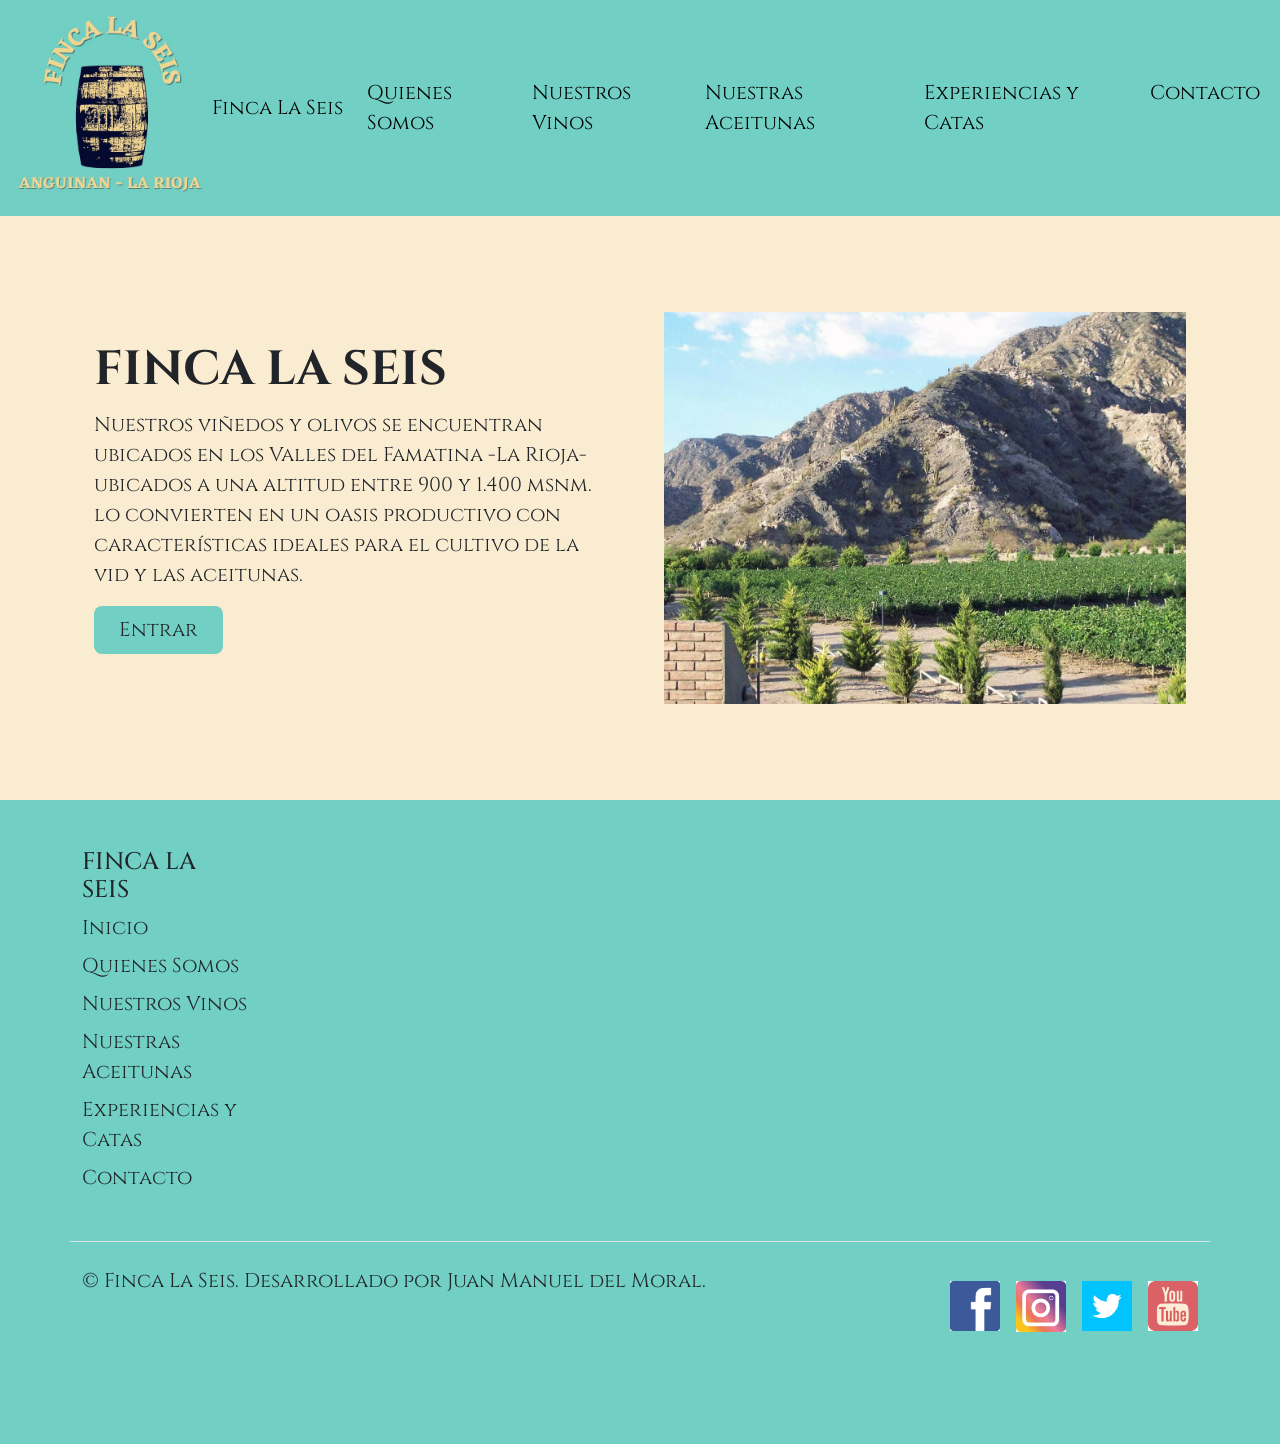
<file: index.html>
<!DOCTYPE html>
<html lang="es">
<head>
    <meta charset="UTF-8">
    <meta http-equiv="X-UA-Compatible" content="IE=edge">
    <meta name="viewport" content="width=device-width, initial-scale=1.0">
    <meta name="description" content=" Bienvenido a Finca La Seis, aqui podras conocer nuestros productos y experiencias en la elaboracion de vinos y acetunas!">
    <title>Finca la Seis/Inicio</title>
    <!-- FAVICON -->
    <link rel="shortcut icon" href="./img/favicon.ico" type="image/x-icon">
    <!-- CSS only -->
    <link href="https://cdn.jsdelivr.net/npm/bootstrap@5.2.0/dist/css/bootstrap.min.css" rel="stylesheet" integrity="sha384-gH2yIJqKdNHPEq0n4Mqa/HGKIhSkIHeL5AyhkYV8i59U5AR6csBvApHHNl/vI1Bx" crossorigin="anonymous">
    <!-- CSS -->
    <link rel="stylesheet" href="css/estilo.css">
</head>
<body>
        <!-- HEADER -->
        <header class="customHeader">
            <nav class="navbar navbar-expand-lg">
                <div class="container-fluid">
                <div>
                    <a href="/index.html"><img class="logoFinca" src="./img/logoLaSeis2.webp" alt="Logo finca la seis"></a>
                </div>
                <a class="navbar-brand botonesHeader" href="index.html">Finca La Seis</a>
                <button class="navbar-toggler" type="button" data-bs-toggle="collapse" data-bs-target="#navbarSupportedContent" aria-controls="navbarSupportedContent" aria-expanded="false" aria-label="Toggle navigation">
                <span class="navbar-toggler-icon"></span>
                </button>
                <div class="collapse navbar-collapse" id="navbarSupportedContent">
                    <ul class="navbar-nav me-auto mb-2 mb-lg-0">
                        <li class="nav-item">
                            <a class="nav-link active botonesHeader" aria-current="page" href="pages/quienes-somos.html">Quienes Somos</a>
                        </li>
                        <li class="nav-item">
                            <a class="nav-link active botonesHeader" aria-current="page" href="pages/nuestros-vinos.html">Nuestros Vinos</a>
                        </li>
                        <li class="nav-item">
                            <a class="nav-link active botonesHeader" aria-current="page" href="pages/nuestras-aceitunas.html">Nuestras Aceitunas</a>
                        </li>
                        <li class="nav-item">
                            <a class="nav-link active botonesHeader" aria-current="page" href="pages/experiencias-y-catas.html">Experiencias y Catas</a>
                        </li>
                        <li class="nav-item">
                            <a class="nav-link active botonesHeader" aria-current="page" href="pages/contacto.html">Contacto</a>
                        </li>
                    </ul>
                </div>
            </div>
            </nav>
        </header>
    
        <!-- MAIN -->
    
            <main>
                <div class="heroColor">
                <div class="container col-xxl-8 px-4 py-5">
                    <div class="row flex-lg-row-reverse align-items-center g-5 py-5">
                    <div class="col-10 col-sm-8 col-lg-6">
                        <img src="./img/famatina1.webp" class="d-block mx-lg-auto img-fluid" alt="Foto Famatina" width="700" height="500" loading="lazy">
                    </div>
                    <div class="col-lg-6">
                        <h1 class="display-5 fw-bold lh-1 mb-3">FINCA LA SEIS</h1>
                        <p class="lead">Nuestros viñedos y olivos se encuentran ubicados en los Valles del Famatina -La Rioja- ubicados a una altitud entre 900 y 1.400 msnm. lo convierten en un oasis productivo con características ideales para el cultivo de la vid y las aceitunas.</p>
                        <div class="d-grid gap-2 d-md-flex justify-content-md-start">
                        <a class="btn botonesFormulario btn-lg px-4 me-md-2" href="./pages/quienes-somos.html" role="button">Entrar</a>
                        </div>
                    </div>
                    </div>
                </div>
                </div>
            </main>
    
        <!-- FOOTER -->
            <div class="customFooter">
                <div class="container">
                    <footer class="py-5">
                    <div class="row">
                        <div class="col-6 col-md-2 mb-3">
                        <h4>FINCA LA SEIS</h4>
                        <ul class="nav flex-column">
                            <li class="nav-item mb-2"><a href="index.html" class="nav-link p-0 text-dark">Inicio</a></li>
                            <li class="nav-item mb-2"><a href="pages/quienes-somos.html" class="nav-link p-0 text-dark">Quienes Somos</a></li>
                            <li class="nav-item mb-2"><a href="pages/nuestros-vinos.html" class="nav-link p-0 text-dark">Nuestros Vinos</a></li>
                            <li class="nav-item mb-2"><a href="pages/nuestras-aceitunas.html" class="nav-link p-0 text-dark">Nuestras Aceitunas</a></li>
                            <li class="nav-item mb-2"><a href="pages/experiencias-y-catas.html" class="nav-link p-0 text-dark">Experiencias y Catas</a></li>
                            <li class="nav-item mb-2"><a href="pages/contacto.html" class="nav-link p-0 text-dark">Contacto</a></li>
                        </ul>
                        </div>
                
                    <div class="d-flex flex-column flex-sm-row justify-content-between py-4 my-4 border-top">
                        <p>© Finca La Seis. Desarrollado por Juan Manuel del Moral.</p>
                        <ul class="list-unstyled d-flex">
                        <li class="ms-3"><a class="link-dark" href="https://es-la.facebook.com"><img class="imgFooter" src="img/facebook-gd0c3e2fe5_640.webp" alt="enlace a facebook"></a></li>
                        <li class="ms-3"><a class="link-dark" href="https://www.instagram.com"><img class="imgFooter" src="img/instagram-gd3d12a428_1280.webp" alt="enlace a instagram"></a></li>
                        <li class="ms-3"><a class="link-dark" href="https://twitter.com/?lang=es"><img class="imgFooter" src="img/twitter-g4ee6611b1_640.webp" alt="enlace a twitter"></a></li>
                        <li class="ms-3"><a class="link-dark" href="https://www.youtube.com"><img class="imgFooter" src="img/youtube-g725c89992_640.webp" alt="enlace a youtube"></a></li>
                        </ul>
                    </div>
                    </footer>
                </div>
            </div>

        <!-- JavaScript Bundle with Popper -->
    <script src="https://cdn.jsdelivr.net/npm/bootstrap@5.2.0/dist/js/bootstrap.bundle.min.js" integrity="sha384-A3rJD856KowSb7dwlZdYEkO39Gagi7vIsF0jrRAoQmDKKtQBHUuLZ9AsSv4jD4Xa" crossorigin="anonymous"></script>
    </body>
    </html>
</file>
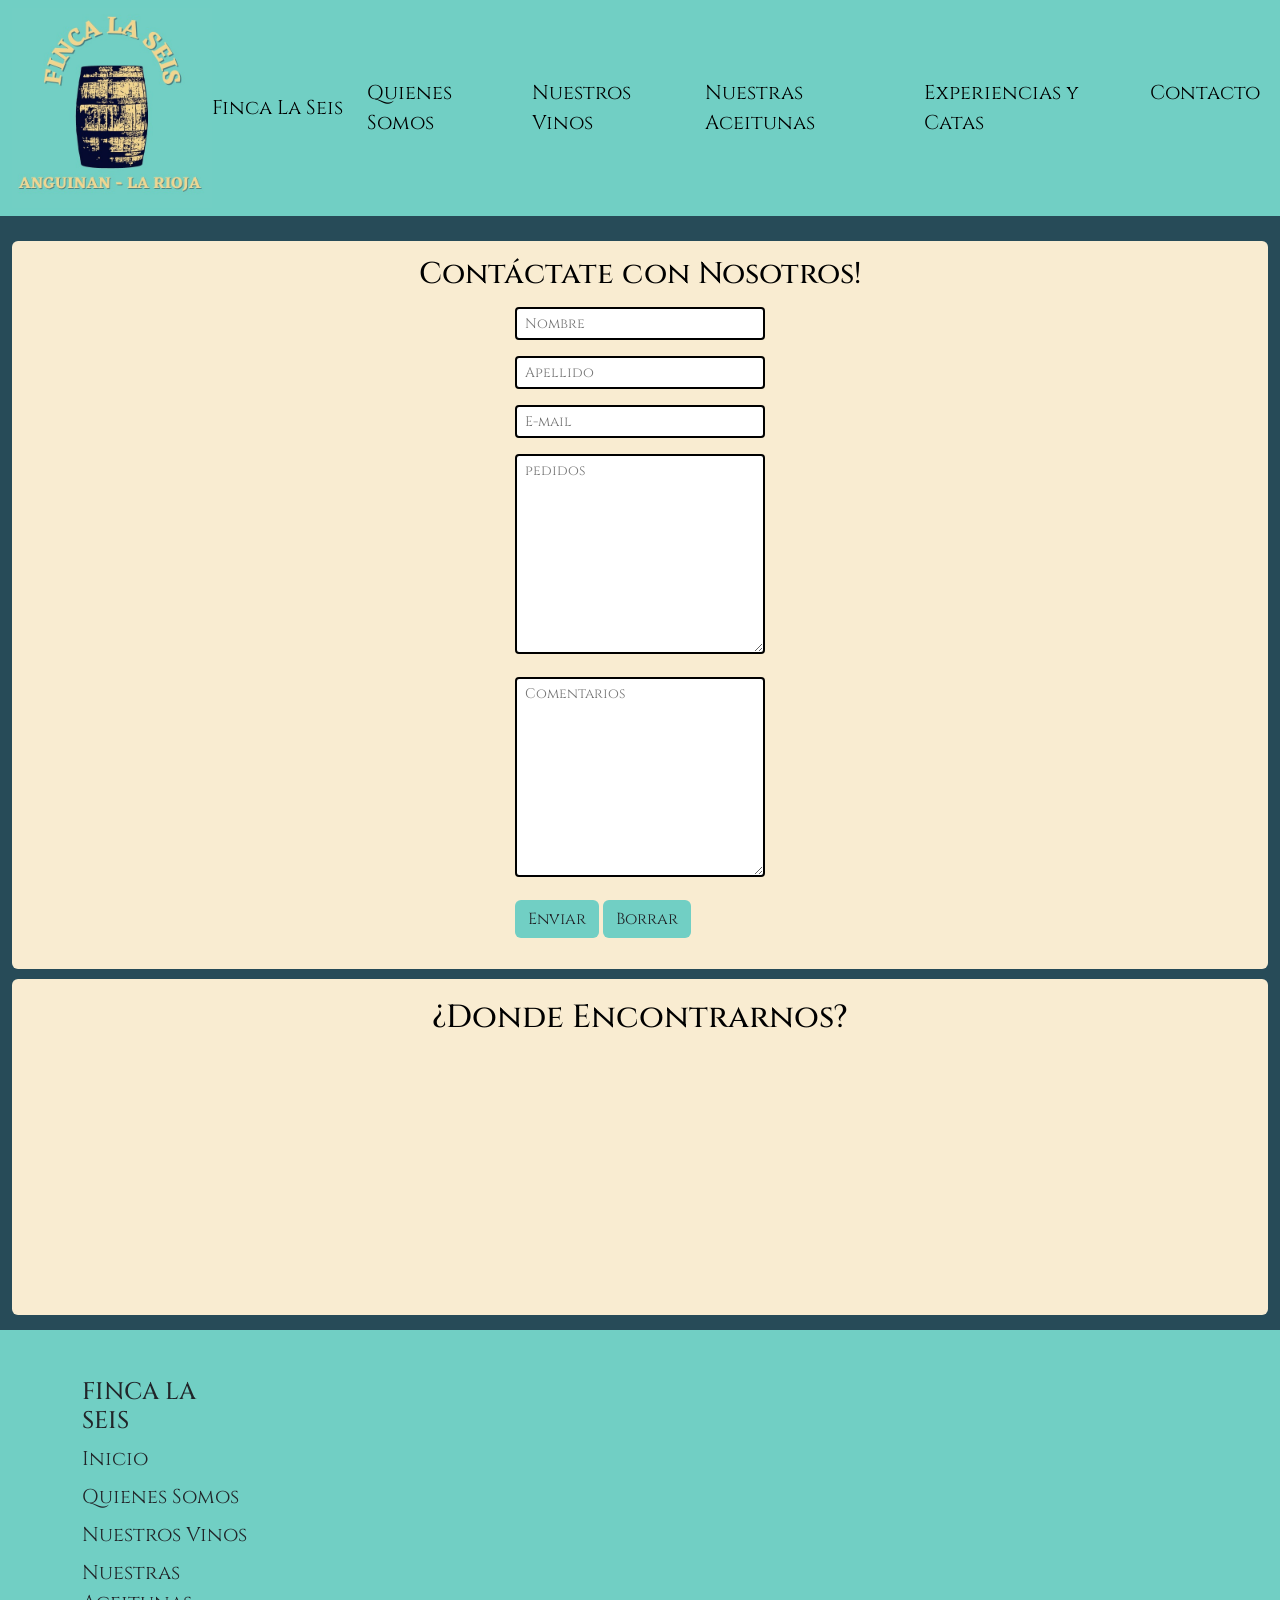
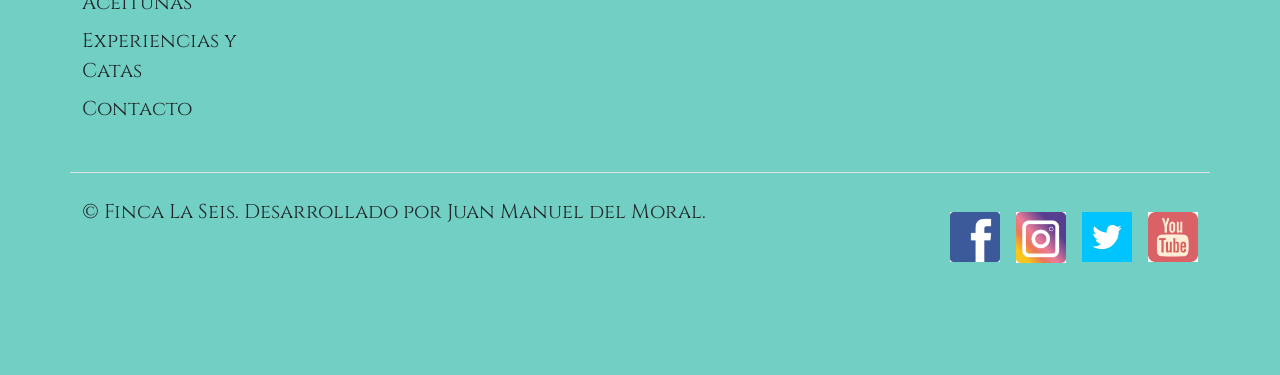
<file: pages/contacto.html>
<!DOCTYPE html>
<html lang="es">
<head>
    <meta charset="UTF-8">
    <meta http-equiv="X-UA-Compatible" content="IE=edge">
    <meta name="viewport" content="width=device-width, initial-scale=1.0">
    <meta name="description" content=" En Finca La Seis, comunicate con nosotros mediante nuestro formulario de contacto">
    <title>Finca la Seis/Contaco</title>
    <!-- FAVICON -->
    <link rel="shortcut icon" href="../img/favicon.ico" type="image/x-icon">
    <!-- CSS only -->
    <link href="https://cdn.jsdelivr.net/npm/bootstrap@5.2.0/dist/css/bootstrap.min.css" rel="stylesheet" integrity="sha384-gH2yIJqKdNHPEq0n4Mqa/HGKIhSkIHeL5AyhkYV8i59U5AR6csBvApHHNl/vI1Bx" crossorigin="anonymous">
    <!-- mi css propio -->
    <link rel="stylesheet" href="../css/estilo.css">
</head>
<body>
    <header class="customHeader">
        <nav class="navbar navbar-expand-lg">
        <div class="container-fluid">
            <div>
                <a href="../index.html"><img class="logoFinca" src="../img/logoLaSeis2.webp" alt="Logo finca la seis"></a>
            </div>
            <a class="navbar-brand botonesHeader" href="../index.html">Finca La Seis</a>
                <button class="navbar-toggler" type="button" data-bs-toggle="collapse" data-bs-target="#navbarSupportedContent" aria-controls="navbarSupportedContent" aria-expanded="false" aria-label="Toggle navigation">
                <span class="navbar-toggler-icon"></span>
                </button>
                <div class="collapse navbar-collapse" id="navbarSupportedContent">
                    <ul class="navbar-nav me-auto mb-2 mb-lg-0">
                        <li class="nav-item">
                            <a class="nav-link active botonesHeader" aria-current="page" href="../pages/quienes-somos.html">Quienes Somos</a>
                        </li>
                        <li class="nav-item">
                            <a class="nav-link active botonesHeader" aria-current="page" href="../pages/nuestros-vinos.html">Nuestros Vinos</a>
                        </li>
                        <li class="nav-item">
                            <a class="nav-link active botonesHeader" aria-current="page" href="../pages/nuestras-aceitunas.html">Nuestras Aceitunas</a>
                        </li>
                        <li class="nav-item">
                            <a class="nav-link active botonesHeader" aria-current="page" href="../pages/experiencias-y-catas.html">Experiencias y Catas</a>
                        </li>
                        <li class="nav-item">
                            <a class="nav-link active botonesHeader" aria-current="page" href="../pages/contacto.html">Contacto</a>
                        </li>
                </ul>
            </div>
        </div>
        </nav>
    </header>


    <!-- FORM -->


<main class="container-fluid mainContacto">
<div class="formularioContacto rounded">
    <div>
        <h2 class="tituloFormulario">Contáctate con Nosotros!</h2>
    </div>
    <form class="mb-3 formulario">
    <div class="mb-3 formulario">
                <input type="text" class="form-control-sm formularioTxt" id="exampleFormControlInput1" placeholder="Nombre">
            </div>
            <div class="mb-3 formulario">
                <input type="text" class="form-control-sm formularioTxt" id="exampleFormControlInput1" placeholder="Apellido">
            </div>
            <div class="mb-3 formulario">
                <input type="email" class="form-control-sm formularioTxt" id="exampleFormControlInput1" placeholder="E-mail">
            </div>
            <div class="mb-3 formulario">
                <textarea class="form-control-sm formularioDos" id="exampleFormControlTextarea1" rows="3" placeholder="pedidos"></textarea>
            </div>
            <div class="mb-3 formulario">
                <textarea class="form-control-sm formularioDos" id="exampleFormControlTextarea1" rows="3" placeholder="Comentarios"></textarea>
            </div>
            <div>
                <input class="btn botonesFormulario" type="submit" value="Enviar">
                <input class="btn botonesFormulario" type="reset" value="Borrar">
            </div>
            </form>
        </div>

        
        <!-- GOOGLE MAPS -->
        <div class="formularioContacto rounded">
            <div class="tituloMapa">
                <h2>¿Donde Encontrarnos?</h2>
            </div>
            <div class="marcoMapa">
                <iframe src="https://www.google.com/maps/embed?pb=!1m14!1m8!1m3!1d13927.873067662862!2d-67.4326399!3d-29.2244879!3m2!1i1024!2i768!4f13.1!3m3!1m2!1s0x0%3A0xeafdb121d2874c8d!2sFincas%20Riojanas%20SA!5e0!3m2!1ses-419!2sar!4v1655910146840!5m2!1ses-419!2sar"
                width="300"
                height="250"
                style="border: 0"
                allowfullscreen=""
                loading="lazy"
                referrerpolicy="no-referrer-when-downgrade" frameborder="0"></iframe>
            </div>

        </div>
</main>



        <!-- FOOTER -->
        <div class="customFooter">
            <div class="container">
                <footer class="py-5">
                <div class="row">
                    <div class="col-6 col-md-2 mb-3">
                    <h4>FINCA LA SEIS</h4>
                    <ul class="nav flex-column">
                        <li class="nav-item mb-2"><a href="../index.html" class="nav-link p-0 text-dark">Inicio</a></li>
                        <li class="nav-item mb-2"><a href="../pages/quienes-somos.html" class="nav-link p-0 text-dark">Quienes Somos</a></li>
                        <li class="nav-item mb-2"><a href="../pages/nuestros-vinos.html" class="nav-link p-0 text-dark">Nuestros Vinos</a></li>
                        <li class="nav-item mb-2"><a href="../pages/nuestras-aceitunas.html" class="nav-link p-0 text-dark">Nuestras Aceitunas</a></li>
                        <li class="nav-item mb-2"><a href="../pages/experiencias-y-catas.html" class="nav-link p-0 text-dark">Experiencias y Catas</a></li>
                        <li class="nav-item mb-2"><a href="../pages/contacto.html" class="nav-link p-0 text-dark">Contacto</a></li>
                    </ul>
                    </div>
            
                    <div class="d-flex flex-column flex-sm-row justify-content-between py-4 my-4 border-top">
                        <p>© Finca La Seis. Desarrollado por Juan Manuel del Moral.</p>
                        <ul class="list-unstyled d-flex">
                        <li class="ms-3"><a class="link-dark" href="https://es-la.facebook.com"><img class="imgFooter" src="../img/facebook-gd0c3e2fe5_640.webp" alt="enlace a facebook"></a></li>
                        <li class="ms-3"><a class="link-dark" href="https://www.instagram.com"><img class="imgFooter" src="../img/instagram-gd3d12a428_1280.webp" alt="enlace a instagram"></a></li>
                        <li class="ms-3"><a class="link-dark" href="https://twitter.com/?lang=es"><img class="imgFooter" src="../img/twitter-g4ee6611b1_640.webp" alt="enlace a twitter"></a></li>
                        <li class="ms-3"><a class="link-dark" href="https://www.youtube.com"><img class="imgFooter" src="../img/youtube-g725c89992_640.webp" alt="enlace a youtube"></a></li>
                        </ul>
                    </div>
                </footer>
            </div>
        </div>

    <!-- JavaScript Bundle with Popper -->
<script src="https://cdn.jsdelivr.net/npm/bootstrap@5.2.0/dist/js/bootstrap.bundle.min.js" integrity="sha384-A3rJD856KowSb7dwlZdYEkO39Gagi7vIsF0jrRAoQmDKKtQBHUuLZ9AsSv4jD4Xa" crossorigin="anonymous"></script>
</body>
</html>
</file>
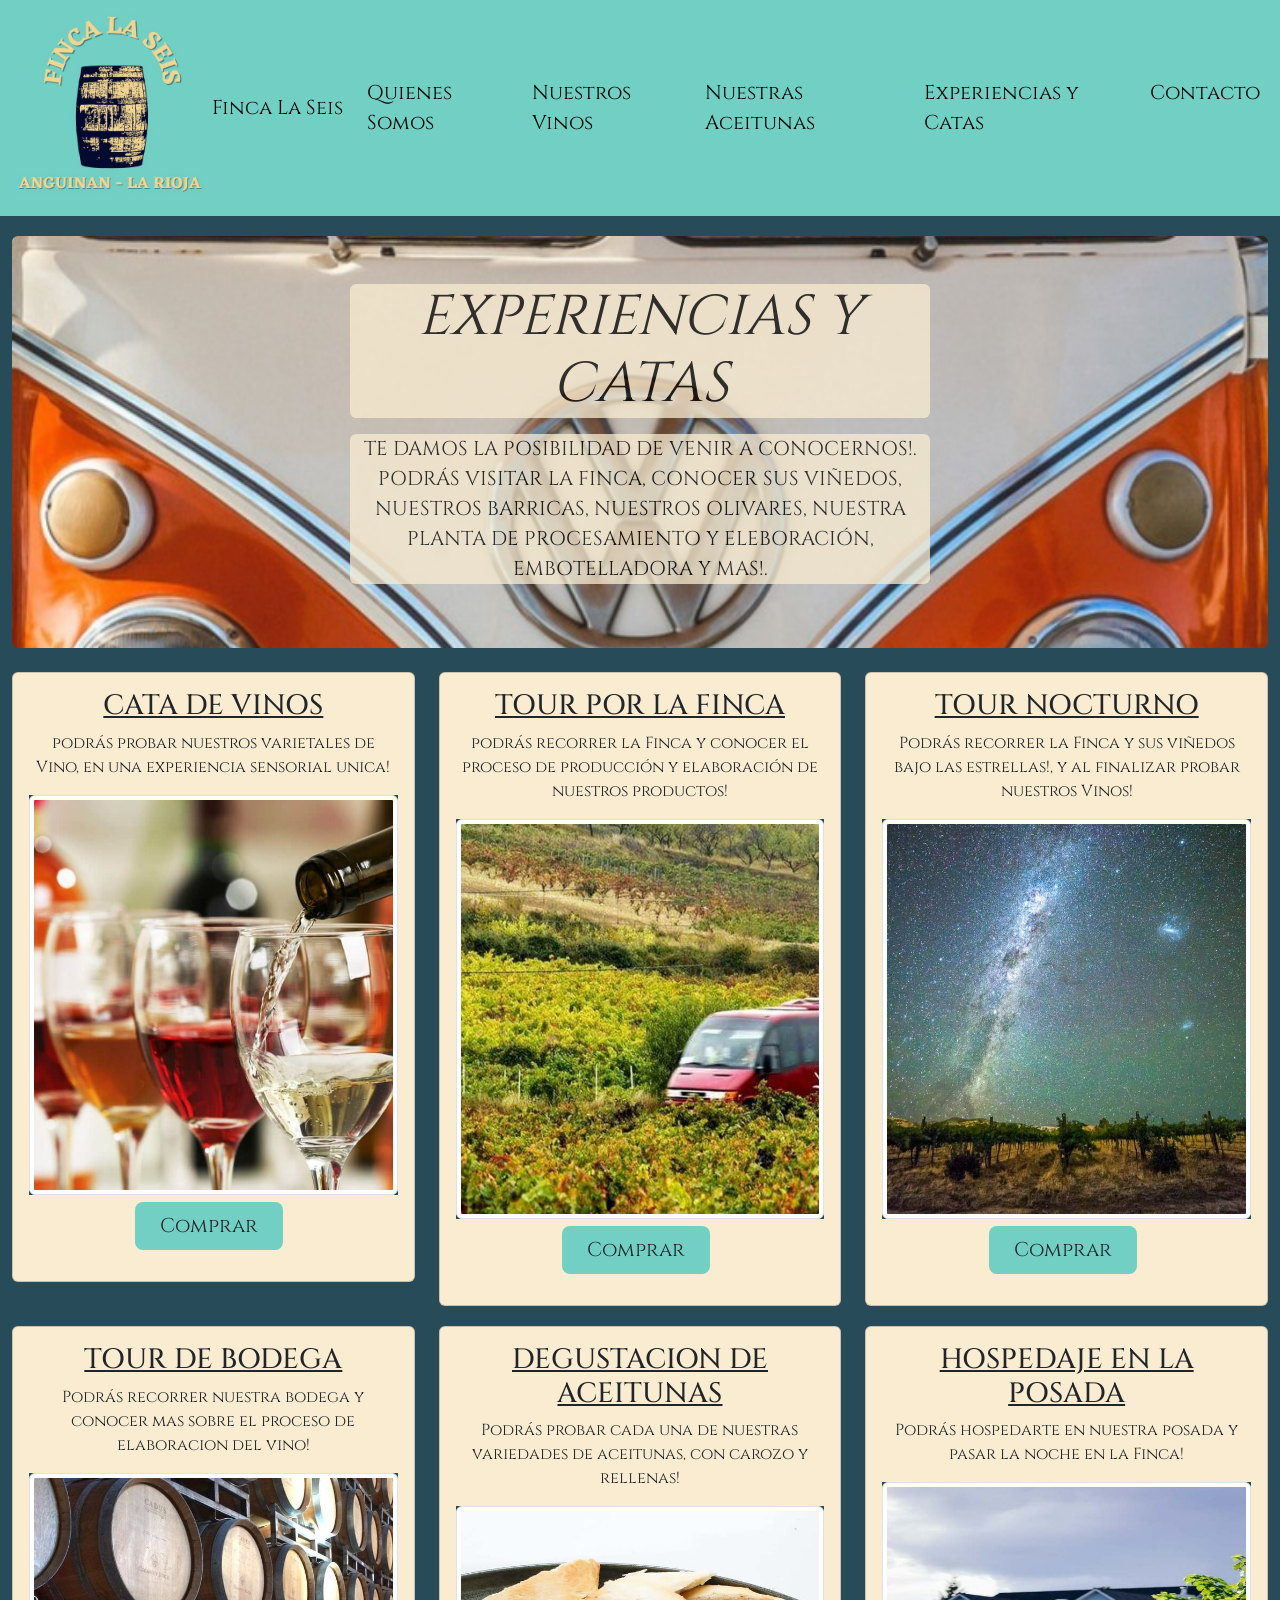
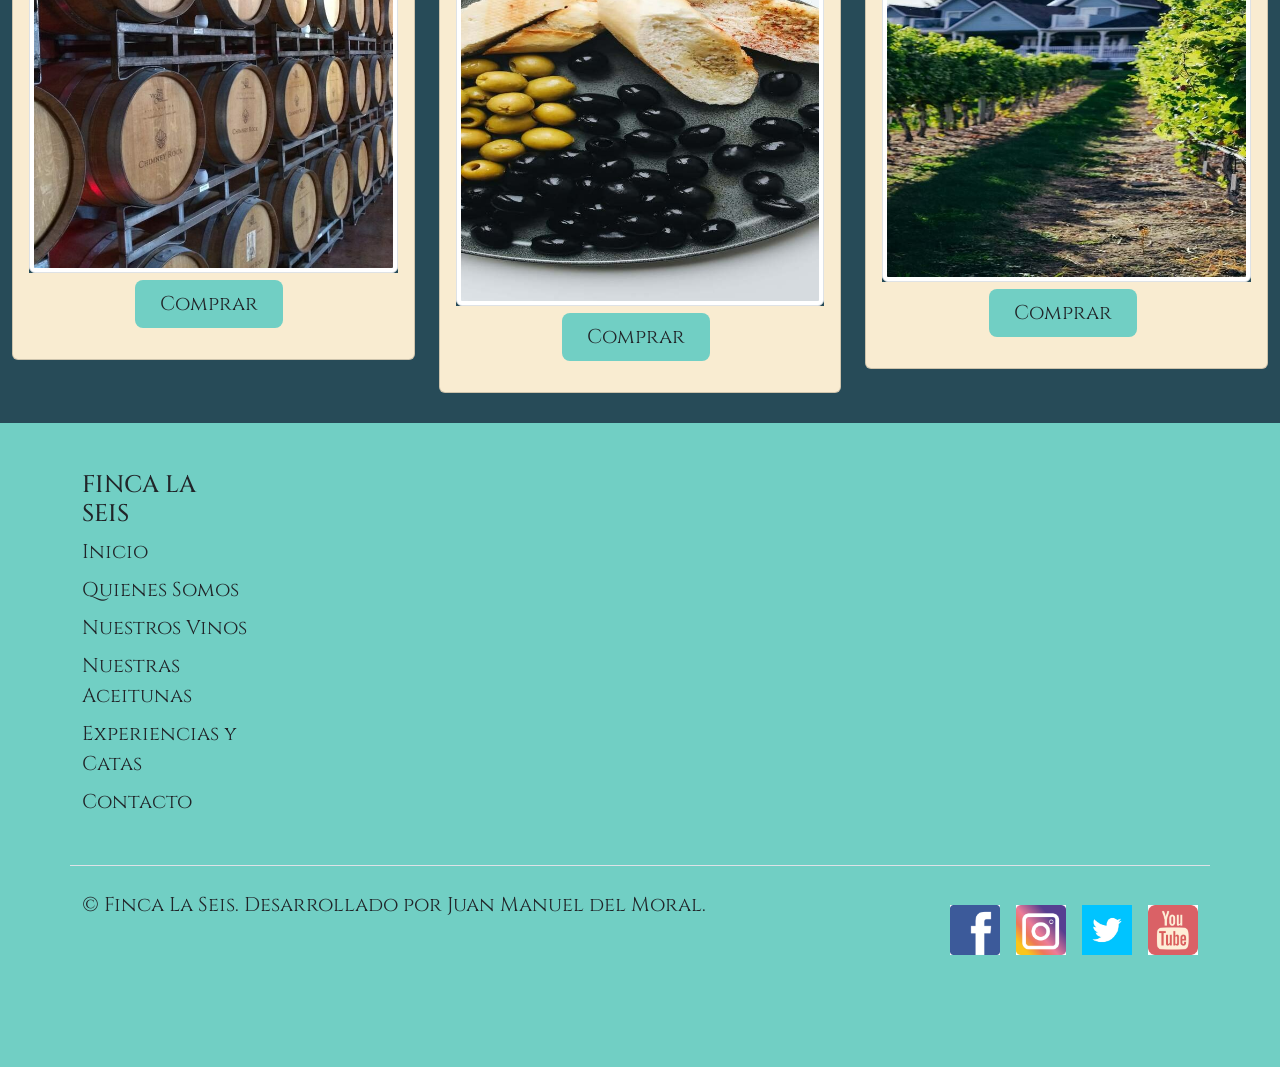
<file: pages/experiencias-y-catas.html>
<!DOCTYPE html>
<html lang="es">
<head>
    <meta charset="UTF-8">
    <meta http-equiv="X-UA-Compatible" content="IE=edge">
    <meta name="viewport" content="width=device-width, initial-scale=1.0">
    <meta name="description" content=" En Finca La Seis, conocé las catas, tours y experiencias que te ofrecemos!">
    <title>Finca la Seis/Experiencias</title>
    <!-- FAVICON -->
    <link rel="shortcut icon" href="../img/favicon.ico" type="image/x-icon">
    <!-- CSS only -->
    <link href="https://cdn.jsdelivr.net/npm/bootstrap@5.2.0/dist/css/bootstrap.min.css" rel="stylesheet" integrity="sha384-gH2yIJqKdNHPEq0n4Mqa/HGKIhSkIHeL5AyhkYV8i59U5AR6csBvApHHNl/vI1Bx" crossorigin="anonymous">
    <!-- mi css propio -->
    <link rel="stylesheet" href="../css/estilo.css">
</head>
<body>

    <!-- HEADER -->
    <header class="customHeader">
        <nav class="navbar navbar-expand-lg">
        <div class="container-fluid">
            <div>
                <a href="../index.html"><img class="logoFinca" src="../img/logoLaSeis2.webp" alt="Logo finca la seis"></a>
            </div>
            <a class="navbar-brand botonesHeader" href="../index.html">Finca La Seis</a>
                <button class="navbar-toggler" type="button" data-bs-toggle="collapse" data-bs-target="#navbarSupportedContent" aria-controls="navbarSupportedContent" aria-expanded="false" aria-label="Toggle navigation">
                <span class="navbar-toggler-icon"></span>
                </button>
                <div class="collapse navbar-collapse" id="navbarSupportedContent">
                    <ul class="navbar-nav me-auto mb-2 mb-lg-0">
                        <li class="nav-item">
                            <a class="nav-link active botonesHeader" aria-current="page" href="../pages/quienes-somos.html">Quienes Somos</a>
                        </li>
                        <li class="nav-item">
                            <a class="nav-link active botonesHeader" aria-current="page" href="../pages/nuestros-vinos.html">Nuestros Vinos</a>
                        </li>
                        <li class="nav-item">
                            <a class="nav-link active botonesHeader" aria-current="page" href="../pages/nuestras-aceitunas.html">Nuestras Aceitunas</a>
                        </li>
                        <li class="nav-item">
                            <a class="nav-link active botonesHeader" aria-current="page" href="../pages/experiencias-y-catas.html">Experiencias y Catas</a>
                        </li>
                        <li class="nav-item">
                            <a class="nav-link active botonesHeader" aria-current="page" href="../pages/contacto.html">Contacto</a>
                        </li>
                </ul>
            </div>
        </div>
        </nav>
    </header>

    <!-- MAIN -->

    <main class="container-fluid mainPrincipales">
        <div class="p-4 p-md-5 mb-4 rounded pruebaTres">
            <div class="col-md-6 px-0">
            <h1 class="display-4 fst-italic backCo rounded">EXPERIENCIAS Y CATAS</h1>
            <p class="lead my-3 backCo rounded">te damos la posibilidad de venir a conocernos!. Podrás visitar la finca, conocer sus viñedos, nuestros barricas, nuestros olivares, nuestra planta de procesamiento y eleboración, embotelladora y mas!.</p>
            </div>
        </div>
        
        <div class="row">
            <div class="col-xl-4 col-md-12 col-sm-12 text-center">
                <div class="card cardColor">
                    <div class="card-body">
                        <h3>CATA DE VINOS</h3>
                        <p>podrás probar nuestros varietales de Vino, en una experiencia sensorial unica!</p>
                        <figure class="imghvr-flip-diag-1">
                            <img src="../img/Cata.webp" alt="imagen de Cata de Vinos" class="img-thumbnail imgSize">
                            <figcaption>
                                <p class="letra">Cata de Vinos</p>
                                    <p class="letra text-decoration-underline">Valor:</p>
                                    <p class="letra">$6.000.</p>
                            </figcaption>
                        </figure>
                            <div>
                            <a href="./contacto.html"><button class="btn botonesFormulario btn-lg px-4 me-md-2">Comprar</button></a>
                            </div>
                    </div>
                </div>
            </div>

            <div class="col-xl-4 col-md-12 col-sm-12 text-center">
                <div class="card cardColor">
                    <div class="card-body">
                        <h3>TOUR POR LA FINCA</h3>
                        <p>podrás recorrer la Finca y conocer el proceso de producción y elaboración de nuestros productos!</p>
                        <figure class="imghvr-flip-diag-1">
                            <img src="../img/tours-rioja.webp" alt="Imagen de Tour" class="img-thumbnail imgSize">
                            <figcaption>
                                <p class="letra">Tour por la Finca</p>
                                    <p class="letra text-decoration-underline">Valor:</p>
                                    <p class="letra">Tour Diurno $8.000.</p>
                            </figcaption>
                        </figure>
                            <div>
                            <a href="./contacto.html"><button class="btn botonesFormulario btn-lg px-4 me-md-2">Comprar</button></a>
                            </div>
                    </div>
                </div>
            </div>

            <div class="col-xl-4 col-md-12 col-sm-12 text-center">
                <div class="card cardColor">
                    <div class="card-body">
                        <h3>TOUR NOCTURNO</h3>
                        <p>Podrás recorrer la Finca y sus viñedos bajo las estrellas!, y al finalizar probar nuestros Vinos!</p>
                        <figure class="imghvr-flip-diag-1">
                            <img src="../img/night-vineyard.webp" alt="Imagen de Tour Nocturno" class="img-thumbnail imgSize">
                            <figcaption>
                                <p class="letra">Tour por la Finca</p>
                                    <p class="letra text-decoration-underline">Valor:</p>
                                    <p class="letra">Tour Nocturno $10.000.</p>
                            </figcaption>
                        </figure>
                            <div>
                            <a href="./contacto.html"><button class="btn botonesFormulario btn-lg px-4 me-md-2">Comprar</button></a>
                            </div>
                    </div>
                </div>
            </div>
        </div>

        <div class="row mainPrincipalesDos">
        <div class="col-xl-4 col-md-12 col-sm-12 text-center">
            <div class="card cardColor">
                <div class="card-body">
                    <h3>TOUR DE BODEGA</h3>
                    <p>Podrás recorrer nuestra bodega y conocer mas sobre el proceso de elaboracion del vino!</p>
                    <figure class="imghvr-flip-diag-1">
                        <img src="../img/barriles3.webp" alt="Imagen de Tour bodega" class="img-thumbnail imgSize">
                        <figcaption>
                            <p class="letra">Tour de Bodega</p>
                                    <p class="letra text-decoration-underline">Valor:</p>
                                    <p class="letra">$5.000.</p>
                        </figcaption>
                    </figure>
                        <div>
                        <a href="./contacto.html"><button class="btn botonesFormulario btn-lg px-4 me-md-2">Comprar</button></a>
                        </div>
                </div>
            </div>
        </div>

        <div class="col-xl-4 col-md-12 col-sm-12 text-center">
            <div class="card cardColor">
                <div class="card-body">
                    <h3>DEGUSTACION DE ACEITUNAS</h3>
                    <p>Podrás probar cada una de nuestras variedades de aceitunas, con carozo y rellenas!</p>
                    <figure class="imghvr-flip-diag-1">
                        <img src="../img/cata-aceitunas.webp" alt="Imagen de Degustacion de Aceitunas" class="img-thumbnail imgSize">
                        <figcaption>
                            <p class="letra">Degustacion de Aceitunas</p>
                                    <p class="letra text-decoration-underline">Valor:</p>
                                    <p class="letra">$700.</p>
                        </figcaption>
                    </figure>
                        <div>
                        <a href="./contacto.html"><button class="btn botonesFormulario btn-lg px-4 me-md-2">Comprar</button></a>
                        </div>
                </div>
            </div>
        </div>

        <div class="col-xl-4 col-md-12 col-sm-12 text-center">
            <div class="card cardColor">
                <div class="card-body">
                    <h3>HOSPEDAJE EN LA POSADA</h3>
                    <p>Podrás hospedarte en nuestra posada y pasar la noche en la Finca!</p>
                    <figure class="imghvr-flip-diag-1">
                        <img src="../img/posada.webp" alt="Imagen de Posada" class="img-thumbnail imgSize">
                        <figcaption>
                            <p class="letra">hospedaje en la Posada</p>
                                    <p class="letra text-decoration-underline">Valor:</p>
                                    <p class="letra">Habitacion con vase doble: $11.000.</p>
                        </figcaption>
                    </figure>
                        <div>
                        <a href="./contacto.html"><button class="btn botonesFormulario btn-lg px-4 me-md-2">Comprar</button></a>
                        </div>
                </div>
            </div>
        </div>
    </div>

</main>

    <!-- FOOTER -->
            <div class="customFooter">
                <div class="container">
                    <footer class="py-5">
                    <div class="row">
                        <div class="col-6 col-md-2 mb-3">
                        <h4>FINCA LA SEIS</h4>
                        <ul class="nav flex-column">
                            <li class="nav-item mb-2"><a href="../index.html" class="nav-link p-0 text-dark">Inicio</a></li>
                            <li class="nav-item mb-2"><a href="../pages/quienes-somos.html" class="nav-link p-0 text-dark">Quienes Somos</a></li>
                            <li class="nav-item mb-2"><a href="../pages/nuestros-vinos.html" class="nav-link p-0 text-dark">Nuestros Vinos</a></li>
                            <li class="nav-item mb-2"><a href="../pages/nuestras-aceitunas.html" class="nav-link p-0 text-dark">Nuestras Aceitunas</a></li>
                            <li class="nav-item mb-2"><a href="../pages/experiencias-y-catas.html" class="nav-link p-0 text-dark">Experiencias y Catas</a></li>
                            <li class="nav-item mb-2"><a href="../pages/contacto.html" class="nav-link p-0 text-dark">Contacto</a></li>
                        </ul>
                        </div>
                
                        <div class="d-flex flex-column flex-sm-row justify-content-between py-4 my-4 border-top">
                            <p>© Finca La Seis. Desarrollado por Juan Manuel del Moral.</p>
                            <ul class="list-unstyled d-flex">
                            <li class="ms-3"><a class="link-dark" href="https://es-la.facebook.com"><img class="imgFooter" src="../img/facebook-gd0c3e2fe5_640.webp" alt="enlace a facebook"></a></li>
                            <li class="ms-3"><a class="link-dark" href="https://www.instagram.com"><img class="imgFooter" src="../img/instagram-gd3d12a428_1280.webp" alt="enlace a instagram"></a></li>
                            <li class="ms-3"><a class="link-dark" href="https://twitter.com/?lang=es"><img class="imgFooter" src="../img/twitter-g4ee6611b1_640.webp" alt="enlace a twitter"></a></li>
                            <li class="ms-3"><a class="link-dark" href="https://www.youtube.com"><img class="imgFooter" src="../img/youtube-g725c89992_640.webp" alt="enlace a youtube"></a></li>
                            </ul>
                        </div>
                    </footer>
                </div>
            </div>

    <!-- JavaScript Bundle with Popper -->
<script src="https://cdn.jsdelivr.net/npm/bootstrap@5.2.0/dist/js/bootstrap.bundle.min.js" integrity="sha384-A3rJD856KowSb7dwlZdYEkO39Gagi7vIsF0jrRAoQmDKKtQBHUuLZ9AsSv4jD4Xa" crossorigin="anonymous"></script>
</body>
</html>
</file>
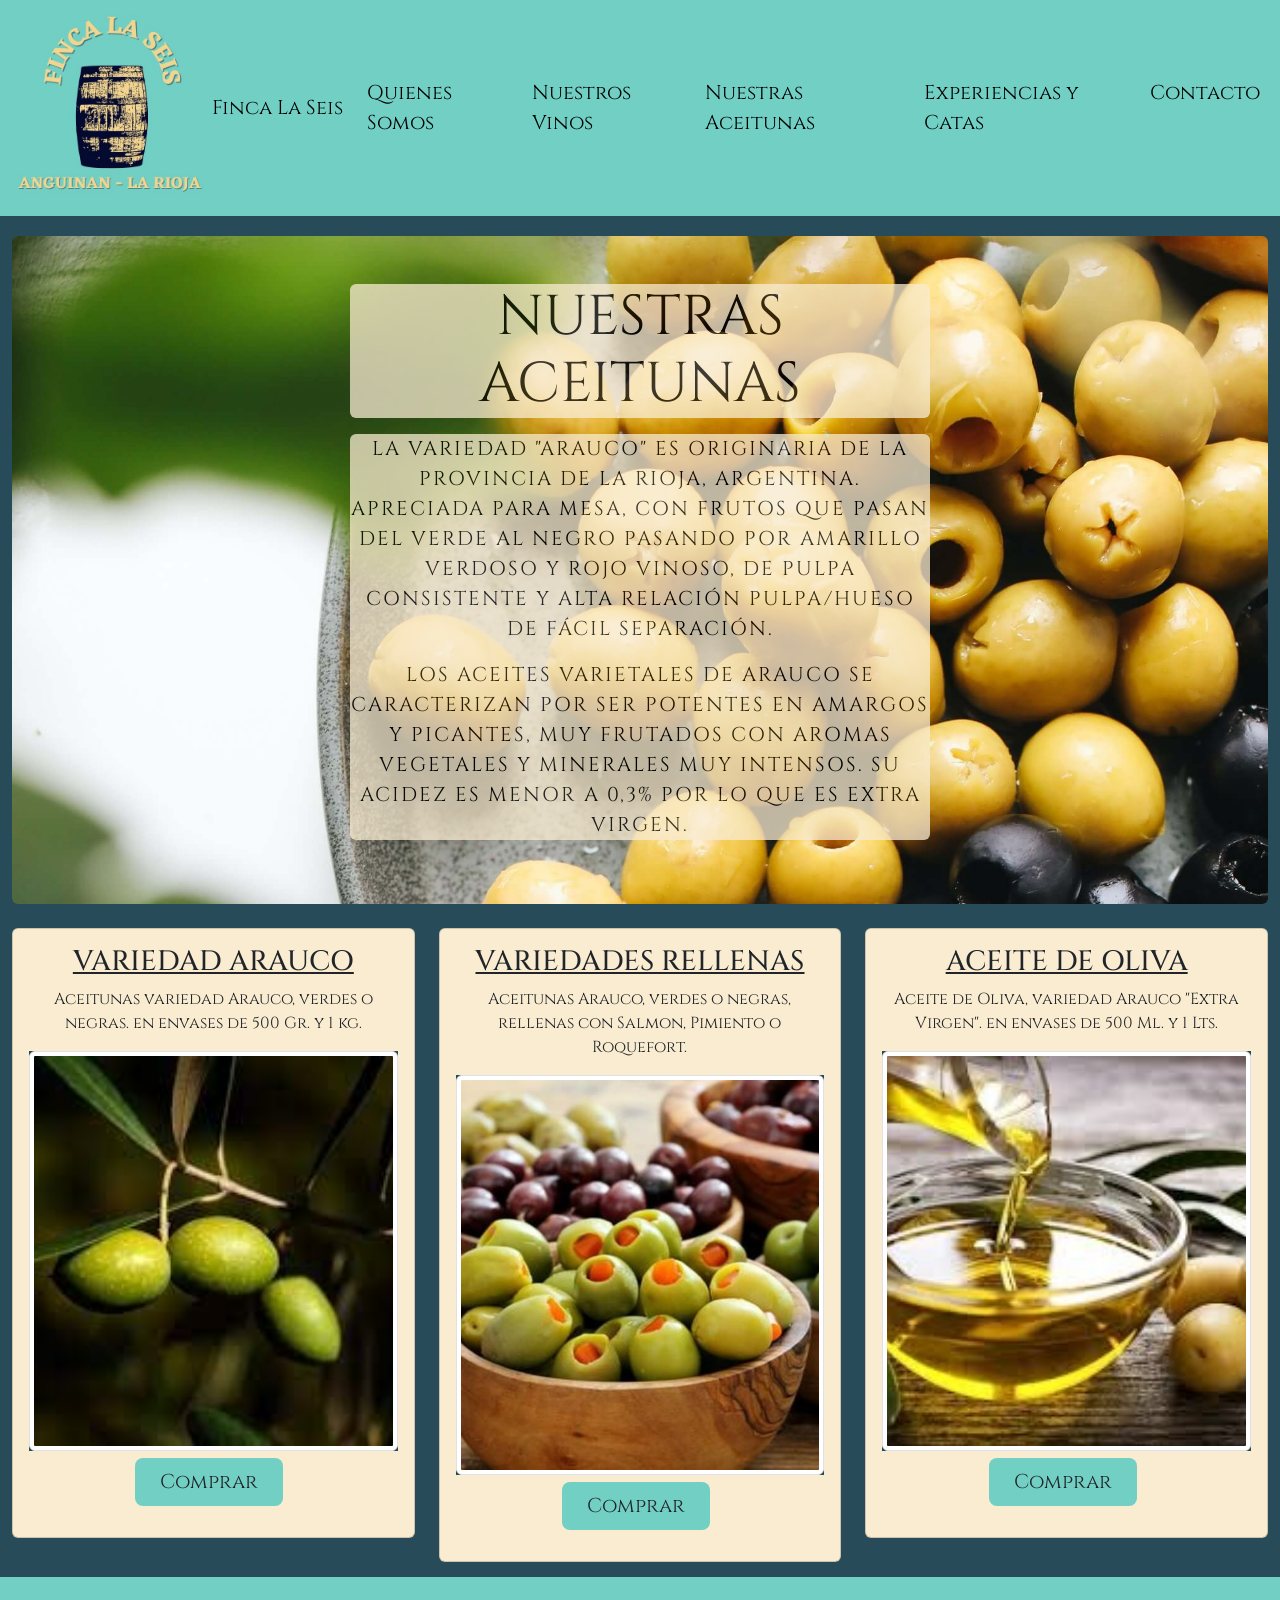
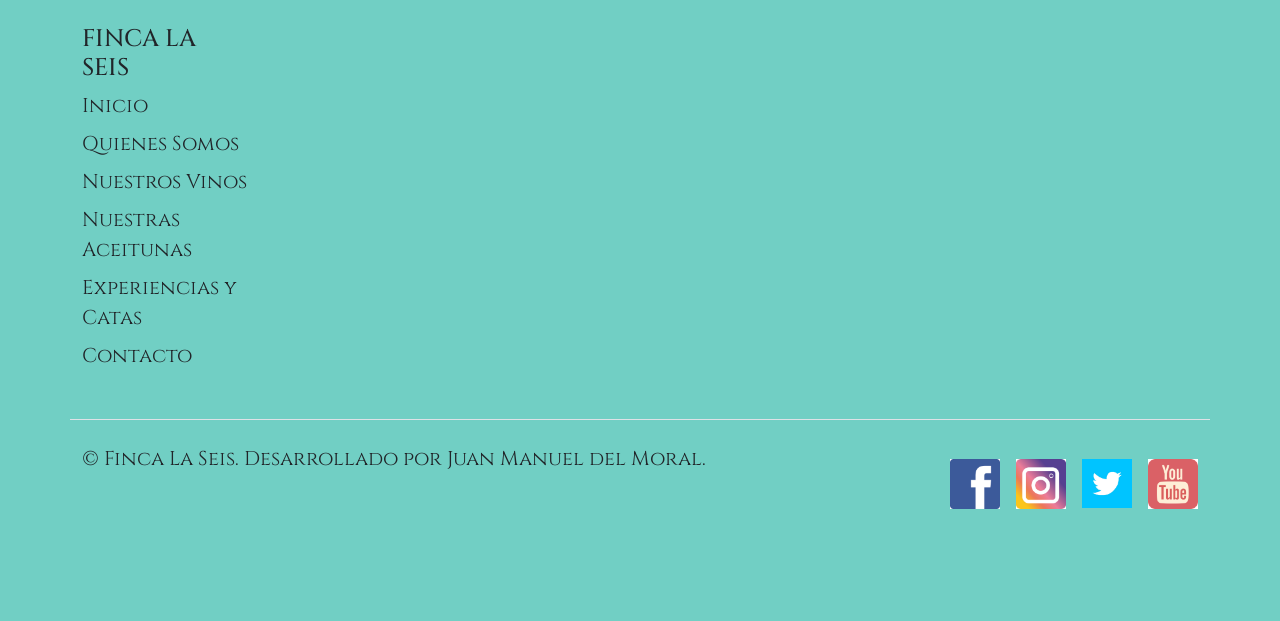
<file: pages/nuestras-aceitunas.html>
<!DOCTYPE html>
<html lang="es">
<head>
    <meta charset="UTF-8">
    <meta http-equiv="X-UA-Compatible" content="IE=edge">
    <meta name="viewport" content="width=device-width, initial-scale=1.0">
    <meta name="description" content=" En Finca La Seis, conocé nuestras variedades de sabrosas aceitunas!">
    <title>Finca la Seis/Aceitunas</title>
    <!-- FAVICON -->
    <link rel="shortcut icon" href="../img/favicon.ico" type="image/x-icon">
    <!-- CSS only -->
    <link href="https://cdn.jsdelivr.net/npm/bootstrap@5.2.0/dist/css/bootstrap.min.css" rel="stylesheet" integrity="sha384-gH2yIJqKdNHPEq0n4Mqa/HGKIhSkIHeL5AyhkYV8i59U5AR6csBvApHHNl/vI1Bx" crossorigin="anonymous">
    <!-- mi css propio -->
    <link rel="stylesheet" href="../css/estilo.css">
</head>
<body>
    <header class="customHeader">
        <nav class="navbar navbar-expand-lg">
        <div class="container-fluid">
            <div>
                <a href="../index.html"><img class="logoFinca" src="../img/logoLaSeis2.webp" alt="Logo finca la seis"></a>
            </div>
            <a class="navbar-brand botonesHeader" href="../index.html">Finca La Seis</a>
                <button class="navbar-toggler" type="button" data-bs-toggle="collapse" data-bs-target="#navbarSupportedContent" aria-controls="navbarSupportedContent" aria-expanded="false" aria-label="Toggle navigation">
                <span class="navbar-toggler-icon"></span>
                </button>
                <div class="collapse navbar-collapse" id="navbarSupportedContent">
                    <ul class="navbar-nav me-auto mb-2 mb-lg-0">
                        <li class="nav-item">
                            <a class="nav-link active botonesHeader" aria-current="page" href="../pages/quienes-somos.html">Quienes Somos</a>
                        </li>
                        <li class="nav-item">
                            <a class="nav-link active botonesHeader" aria-current="page" href="../pages/nuestros-vinos.html">Nuestros Vinos</a>
                        </li>
                        <li class="nav-item">
                            <a class="nav-link active botonesHeader" aria-current="page" href="../pages/nuestras-aceitunas.html">Nuestras Aceitunas</a>
                        </li>
                        <li class="nav-item">
                            <a class="nav-link active botonesHeader" aria-current="page" href="../pages/experiencias-y-catas.html">Experiencias y Catas</a>
                        </li>
                        <li class="nav-item">
                            <a class="nav-link active botonesHeader" aria-current="page" href="../pages/contacto.html">Contacto</a>
                        </li>
                </ul>
            </div>
        </div>
        </nav>
    </header>

    <!-- MAIN -->

        <main class="container-fluid mainPrincipales">
            <div class="p-4 p-md-5 mb-4 rounded pruebaDos">
                <div class="col-md-6 px-0">
                <h1 class="display-4 backCo rounded">NUESTRAS ACEITUNAS</h1>
                <div class="lead my-3 backCo rounded">
                    <div class="letra">
                        <p>La Variedad "Arauco" es originaria de la provincia de La Rioja, Argentina. Apreciada para mesa, con frutos que pasan del verde al negro pasando por amarillo verdoso y rojo vinoso, de pulpa consistente y alta relación pulpa/hueso de fácil separación.</p> 
                        <p>Los aceites varietales de Arauco se caracterizan por ser potentes en amargos y picantes, muy frutados con aromas vegetales y minerales muy intensos. Su acidez es menor a 0,3% por lo que es extra virgen.</p>
                    </div>
                </div>
                </div>
            </div>
    
            <div class="row">
                <div class="col-xl-4 col-md-12 col-sm-12 text-center">
                    <div class="card cardColor">
                        <div class="card-body">
                            <h3>VARIEDAD ARAUCO</h3>
                            <p>Aceitunas variedad Arauco, verdes o negras. en envases de 500 Gr. y 1 kg. </p>
                            <figure class="imghvr-flip-horiz">
                                <img src="../img/arauco.webp" alt="Imagen de Acetuna Arauco" class="img-thumbnail imgSize">
                                <figcaption>
                                    <p class="letra">Aceitunas Arauco.</p>
                                    <p class="letra text-decoration-underline">Valores:</p>
                                    <p class="letra">envase 500Gr. $600.</p>
                                    <p class="letra">envase 1Kg. $1.000.</p>
                                </figcaption>
                        </figure>
                                <div>
                            <a href="./contacto.html"><button class="btn botonesFormulario btn-lg px-4 me-md-2">Comprar</button></a>
                                </div>
                        </div>
                    </div>
                </div>
    
                <div class="col-xl-4 col-md-12 col-sm-12 text-center">
                    <div class="card cardColor">
                        <div class="card-body">
                            <h3>VARIEDADES RELLENAS</h3>
                            <p>Aceitunas Arauco, verdes o negras, rellenas con Salmon, Pimiento o Roquefort.</p>
                            <figure class="imghvr-flip-horiz">
                                <img src="../img/acetunas-rellenas.webp" alt="Imagen de Aceituna Rellena" class="img-thumbnail imgSize">
                                <figcaption>
                                    <p class="letra">Aceitunas Rellenas</p>
                                    <p class="letra">Variedades Verdes o Negras</p>
                                    <p class="letra text-decoration-underline">Valores:</p>
                                    <p class="letra">Rellenas con Salmón envase 500Gr. $750.</p>
                                    <p class="letra">Rellenas con Pimiento envase 500Gr. $500.</p>
                                    <p class="letra">Rellenas con Roquefort envase 500Gr. $800.</p>
                                </figcaption>
                            </figure>
                                <div>
                                <a href="./contacto.html"><button class="btn botonesFormulario btn-lg px-4 me-md-2">Comprar</button></a>
                                </div>
                        </div>
                    </div>
                </div>
    
                <div class="col-xl-4 col-md-12 col-sm-12 text-center">
                    <div class="card cardColor">
                        <div class="card-body">
                            <h3>ACEITE DE OLIVA</h3>
                            <p>Aceite de Oliva, variedad Arauco "Extra Virgen". en envases de 500 Ml. y 1 Lts.</p>
                            <figure class="imghvr-flip-horiz">
                                <img src="../img/aceite-de-oliva.webp" alt="Imagen de Aceite de Oliva" class="img-thumbnail imgSize">
                                <figcaption>
                                    <p class="letra">Aceite de Oliva</p>
                                    <p class="letra">"Extra Virgen"</p>
                                    <p class="letra text-decoration-underline">Valores:</p>
                                    <p class="letra">500 Ml. $700</p>
                                    <p class="letra">1 Lts. $1000</p>
                                </figcaption>
                            </figure>
                            <div>
                                <a href="./contacto.html"><button class="btn botonesFormulario btn-lg px-4 me-md-2">Comprar</button></a>
                                </div>
                        </div>
                    </div>
                </div>
            </div>
</main>

            <!-- FOOTER -->
            <div class="customFooter">
                <div class="container">
                    <footer class="py-5">
                    <div class="row">
                        <div class="col-6 col-md-2 mb-3">
                        <h4>FINCA LA SEIS</h4>
                        <ul class="nav flex-column">
                            <li class="nav-item mb-2"><a href="../index.html" class="nav-link p-0 text-dark">Inicio</a></li>
                            <li class="nav-item mb-2"><a href="../pages/quienes-somos.html" class="nav-link p-0 text-dark">Quienes Somos</a></li>
                            <li class="nav-item mb-2"><a href="../pages/nuestros-vinos.html" class="nav-link p-0 text-dark">Nuestros Vinos</a></li>
                            <li class="nav-item mb-2"><a href="../pages/nuestras-aceitunas.html" class="nav-link p-0 text-dark">Nuestras Aceitunas</a></li>
                            <li class="nav-item mb-2"><a href="../pages/experiencias-y-catas.html" class="nav-link p-0 text-dark">Experiencias y Catas</a></li>
                            <li class="nav-item mb-2"><a href="../pages/contacto.html" class="nav-link p-0 text-dark">Contacto</a></li>
                        </ul>
                        </div>
                
                        <div class="d-flex flex-column flex-sm-row justify-content-between py-4 my-4 border-top">
                            <p>© Finca La Seis. Desarrollado por Juan Manuel del Moral.</p>
                            <ul class="list-unstyled d-flex">
                            <li class="ms-3"><a class="link-dark" href="https://es-la.facebook.com"><img class="imgFooter" src="../img/facebook-gd0c3e2fe5_640.webp" alt="enlace a facebook"></a></li>
                            <li class="ms-3"><a class="link-dark" href="https://www.instagram.com"><img class="imgFooter" src="../img/instagram-gd3d12a428_1280.webp" alt="enlace a instagram"></a></li>
                            <li class="ms-3"><a class="link-dark" href="https://twitter.com/?lang=es"><img class="imgFooter" src="../img/twitter-g4ee6611b1_640.webp" alt="enlace a twitter"></a></li>
                            <li class="ms-3"><a class="link-dark" href="https://www.youtube.com"><img class="imgFooter" src="../img/youtube-g725c89992_640.webp" alt="enlace a youtube"></a></li>
                            </ul>
                        </div>
                    </footer>
                </div>
            </div>

    <!-- JavaScript Bundle with Popper -->
<script src="https://cdn.jsdelivr.net/npm/bootstrap@5.2.0/dist/js/bootstrap.bundle.min.js" integrity="sha384-A3rJD856KowSb7dwlZdYEkO39Gagi7vIsF0jrRAoQmDKKtQBHUuLZ9AsSv4jD4Xa" crossorigin="anonymous"></script>
</body>
</html>
</file>
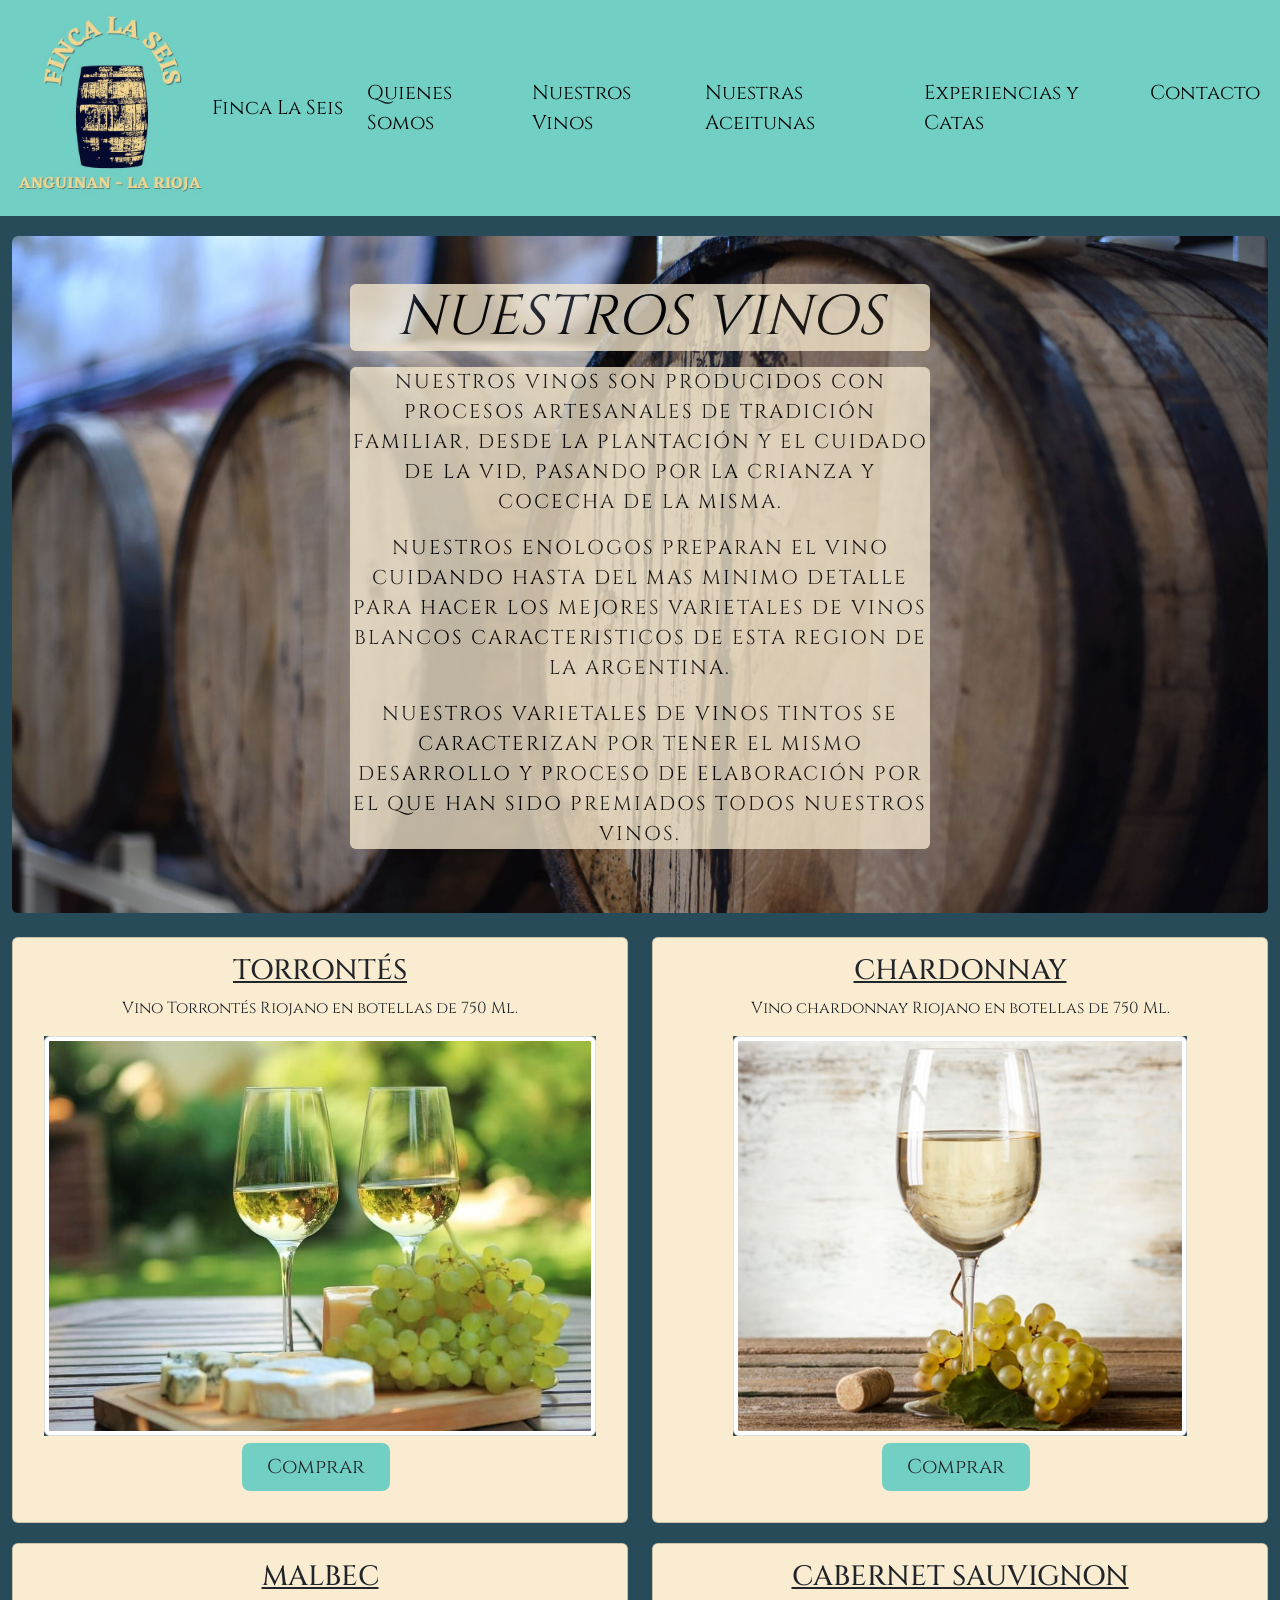
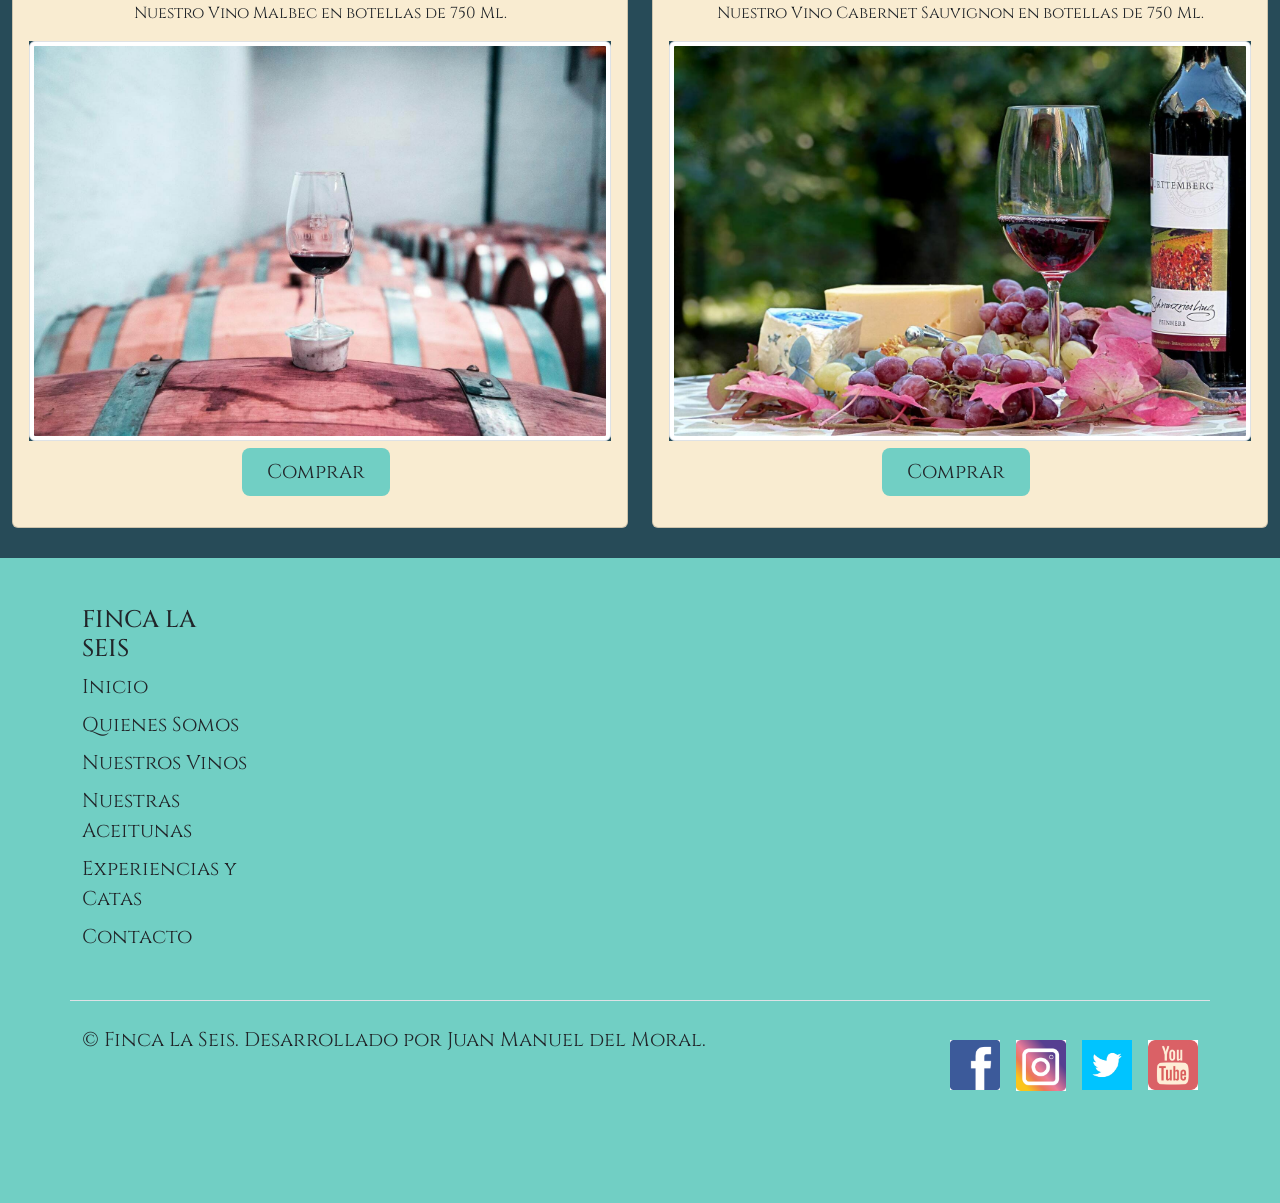
<file: pages/nuestros-vinos.html>
<!DOCTYPE html>
<html lang="es">
<head>
    <meta charset="UTF-8">
    <meta http-equiv="X-UA-Compatible" content="IE=edge">
    <meta name="viewport" content="width=device-width, initial-scale=1.0">
    <meta name="description" content=" En Finca La Seis, conocé nuestros exquisitos varietales de Vinos">
    <title>Finca la Seis/Vinos</title>
    <!-- FAVICON -->
    <link rel="shortcut icon" href="../img/favicon.ico" type="image/x-icon">
    <!-- CSS only -->
    <link href="https://cdn.jsdelivr.net/npm/bootstrap@5.2.0/dist/css/bootstrap.min.css" rel="stylesheet" integrity="sha384-gH2yIJqKdNHPEq0n4Mqa/HGKIhSkIHeL5AyhkYV8i59U5AR6csBvApHHNl/vI1Bx" crossorigin="anonymous">
    <!-- mi css propio -->
    <link rel="stylesheet" href="../css/estilo.css">
</head>
<body>

    <!-- HEADER -->
    <header class="customHeader">
        <nav class="navbar navbar-expand-lg">
        <div class="container-fluid">
            <div>
                <a href="../index.html"><img class="logoFinca" src="../img/logoLaSeis2.webp" alt="Logo finca la seis"></a>
            </div>
            <a class="navbar-brand botonesHeader" href="../index.html">Finca La Seis</a>
                <button class="navbar-toggler" type="button" data-bs-toggle="collapse" data-bs-target="#navbarSupportedContent" aria-controls="navbarSupportedContent" aria-expanded="false" aria-label="Toggle navigation">
                <span class="navbar-toggler-icon"></span>
                </button>
                <div class="collapse navbar-collapse" id="navbarSupportedContent">
                    <ul class="navbar-nav me-auto mb-2 mb-lg-0">
                        <li class="nav-item">
                            <a class="nav-link active botonesHeader" aria-current="page" href="../pages/quienes-somos.html">Quienes Somos</a>
                        </li>
                        <li class="nav-item">
                            <a class="nav-link active botonesHeader" aria-current="page" href="../pages/nuestros-vinos.html">Nuestros Vinos</a>
                        </li>
                        <li class="nav-item">
                            <a class="nav-link active botonesHeader" aria-current="page" href="../pages/nuestras-aceitunas.html">Nuestras Aceitunas</a>
                        </li>
                        <li class="nav-item">
                            <a class="nav-link active botonesHeader" aria-current="page" href="../pages/experiencias-y-catas.html">Experiencias y Catas</a>
                        </li>
                        <li class="nav-item">
                            <a class="nav-link active botonesHeader" aria-current="page" href="../pages/contacto.html">Contacto</a>
                        </li>
                </ul>
            </div>
        </div>
        </nav>
    </header>

    <!-- MAIN -->

    <main class="container-fluid mainPrincipales">
            <div class="p-4 p-md-5 mb-4 rounded prueba">
                <div class="col-md-6 px-0">
                <h1 class="display-4 fst-italic backCo rounded">NUESTROS VINOS</h1>
                <div class="lead my-3 backCo rounded">
                    <div class="letra">
                        <p>Nuestros Vinos son producidos con procesos artesanales de tradición familiar, desde la plantación y el cuidado de la Vid, pasando por la crianza y cocecha de la misma.</p> 
                        <p>Nuestros Enologos preparan el vino cuidando hasta del mas minimo detalle para hacer los mejores varietales de vinos blancos caracteristicos de esta region de la Argentina.</p>
                        <p>Nuestros varietales de Vinos tintos se caracterizan por tener el mismo desarrollo y proceso de elaboración por el que han sido premiados todos nuestros vinos.</p>
                    </div>
                </div>
                </div>
            </div>
        
            <div class="row">
                <div class="col-xl-6 col-md-12 col-sm-12 text-center">
                    <div class="card cardColor">
                        <div class="card-body">
                            <h3>TORRONTÉS</h3>
                            <p>Vino Torrontés Riojano en botellas de 750 Ml.</p>
                            <figure class="imghvr-flip-vert">
                                <img src="../img/torrontes-1.webp" alt="Imagen vino torrontes" class="img-thumbnail imgSize">
                                <figcaption>
                                    <p class="letra">Vino Torrontés.</p>
                                    <p class="letra text-decoration-underline">Valor:</p>
                                    <p class="letra">botella de 750 Ml.</p>
                                    <p class="letra">$3.500</p>
                                </figcaption>
                        </figure>
                            <div>
                            <a href="./contacto.html"><button class="btn botonesFormulario btn-lg px-4 me-md-2">Comprar</button></a>
                            </div>
                        </div>
                    </div>
                </div>

                <div class="col-xl-6 col-md-12 col-sm-12 text-center">
                    <div class="card cardColor">
                        <div class="card-body">
                            <h3>CHARDONNAY</h3>
                            <p>Vino chardonnay Riojano en botellas de 750 Ml.</p>
                            <figure class="imghvr-flip-vert">
                                <img src="../img/chardonnay.webp" alt="Imagen de vino chardonay" class="img-thumbnail imgSize">
                                <figcaption>
                                    <p class="letra">Vino chardonnay.</p>
                                    <p class="letra text-decoration-underline">Valor:</p>
                                    <p class="letra">botella de 750 Ml.</p>
                                    <p class="letra">$3.500</p>
                                </figcaption>
                        </figure>
                                <div>
                            <a href="./contacto.html"><button class="btn botonesFormulario btn-lg px-4 me-md-2">Comprar</button></a>
                                </div>
                        </div>
                    </div>
                </div>
            </div>

            <div class="row mainPrincipalesDos">
                <div class="col-xl-6 col-md-12 col-sm-12 text-center">
                    <div class="card cardColor">
                        <div class="card-body">
                            <h3>MALBEC</h3>
                            <p>Nuestro Vino Malbec en botellas de 750 Ml.</p>
                            <figure class="imghvr-flip-vert">
                                <img src="../img/malbec.webp" alt="Imagen vino malbec" class="img-thumbnail imgSize">
                                <figcaption>
                                    <p class="letra">Vino Malbec.</p>
                                    <p class="letra text-decoration-underline">Valor:</p>
                                    <p class="letra">botella de 750 Ml.</p>
                                    <p class="letra">$4.000</p>
                                </figcaption>
                        </figure>
                        <div>
                            <a href="./contacto.html"><button class="btn botonesFormulario btn-lg px-4 me-md-2">Comprar</button></a>
                            </div>
                        </div>
                        
                    </div>
                </div>

                <div class="col-xl-6 col-md-12 col-sm-12 text-center">
                    <div class="card cardColor">
                        <div class="card-body">
                            <h3>CABERNET SAUVIGNON</h3>
                            <p>Nuestro Vino Cabernet Sauvignon en botellas de 750 Ml.</p>
                            <figure class="imghvr-flip-vert">
                                <img src="../img/cabernet.webp" alt="Imagen de vino cabernet Sauvignon" class="img-thumbnail imgSize">
                                <figcaption>
                                    <p class="letra">Vino Cabernet Sauvignon.</p>
                                    <p class="letra text-decoration-underline">Valor:</p>
                                    <p class="letra">botella de 750 Ml.</p>
                                    <p class="letra">$4.000</p>
                                </figcaption>
                        </figure>
                        <div>
                            <a href="./contacto.html"><button class="btn botonesFormulario btn-lg px-4 me-md-2">Comprar</button></a>
                            </div>
                        </div>
                    </div>
                </div>
            </div>

    </main>

            <!-- FOOTER -->
            <div class="customFooter">
                <div class="container">
                    <footer class="py-5">
                    <div class="row">
                        <div class="col-6 col-md-2 mb-3">
                        <h4>FINCA LA SEIS</h4>
                        <ul class="nav flex-column">
                            <li class="nav-item mb-2"><a href="../index.html" class="nav-link p-0 text-dark">Inicio</a></li>
                            <li class="nav-item mb-2"><a href="../pages/quienes-somos.html" class="nav-link p-0 text-dark">Quienes Somos</a></li>
                            <li class="nav-item mb-2"><a href="../pages/nuestros-vinos.html" class="nav-link p-0 text-dark">Nuestros Vinos</a></li>
                            <li class="nav-item mb-2"><a href="../pages/nuestras-aceitunas.html" class="nav-link p-0 text-dark">Nuestras Aceitunas</a></li>
                            <li class="nav-item mb-2"><a href="../pages/experiencias-y-catas.html" class="nav-link p-0 text-dark">Experiencias y Catas</a></li>
                            <li class="nav-item mb-2"><a href="../pages/contacto.html" class="nav-link p-0 text-dark">Contacto</a></li>
                        </ul>
                        </div>
                
                        <div class="d-flex flex-column flex-sm-row justify-content-between py-4 my-4 border-top">
                            <p>© Finca La Seis. Desarrollado por Juan Manuel del Moral.</p>
                            <ul class="list-unstyled d-flex">
                            <li class="ms-3"><a class="link-dark" href="https://es-la.facebook.com"><img class="imgFooter" src="../img/facebook-gd0c3e2fe5_640.webp" alt="enlace a facebook"></a></li>
                            <li class="ms-3"><a class="link-dark" href="https://www.instagram.com"><img class="imgFooter" src="../img/instagram-gd3d12a428_1280.webp" alt="enlace a instagram"></a></li>
                            <li class="ms-3"><a class="link-dark" href="https://twitter.com/?lang=es"><img class="imgFooter" src="../img/twitter-g4ee6611b1_640.webp" alt="enlace a twitter"></a></li>
                            <li class="ms-3"><a class="link-dark" href="https://www.youtube.com"><img class="imgFooter" src="../img/youtube-g725c89992_640.webp" alt="enlace a youtube"></a></li>
                            </ul>
                        </div>
                    </footer>
                </div>
            </div>

    <!-- JavaScript Bundle with Popper -->
<script src="https://cdn.jsdelivr.net/npm/bootstrap@5.2.0/dist/js/bootstrap.bundle.min.js" integrity="sha384-A3rJD856KowSb7dwlZdYEkO39Gagi7vIsF0jrRAoQmDKKtQBHUuLZ9AsSv4jD4Xa" crossorigin="anonymous"></script>
</body>
</html>
</file>
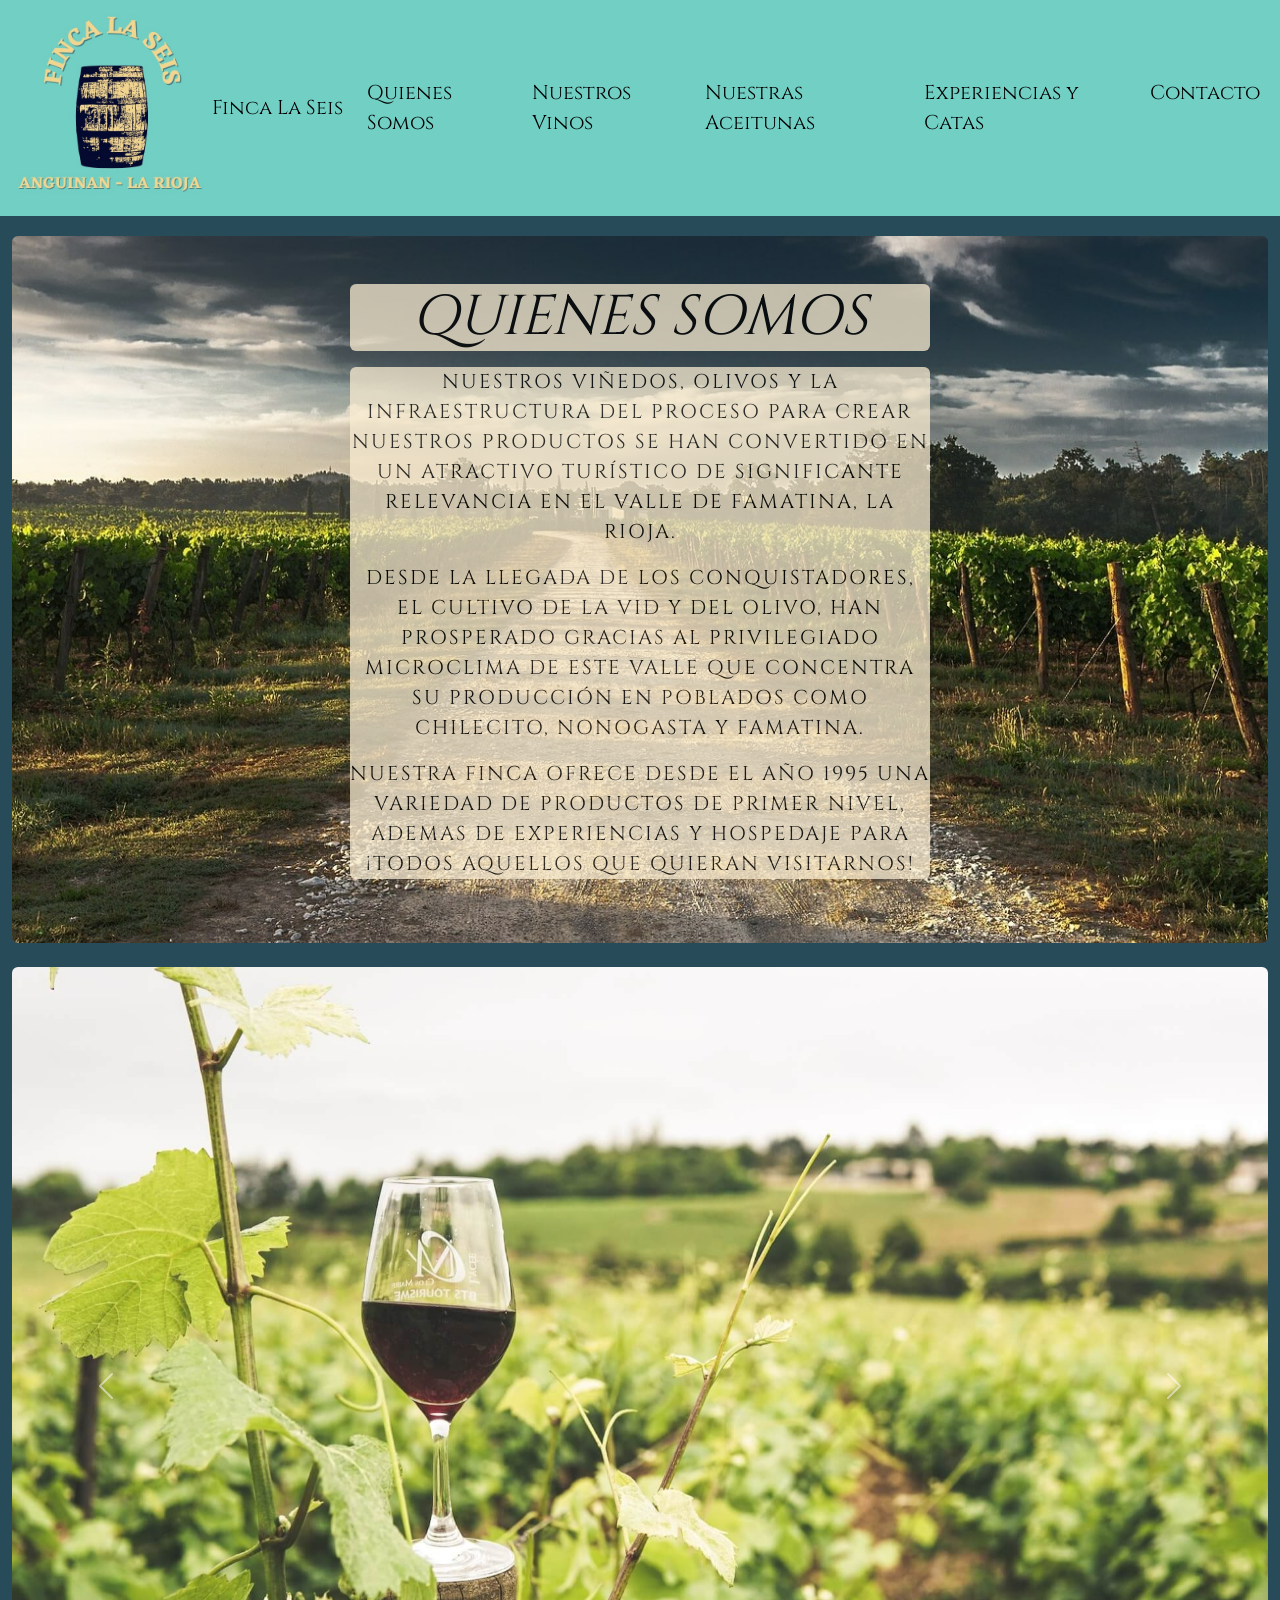
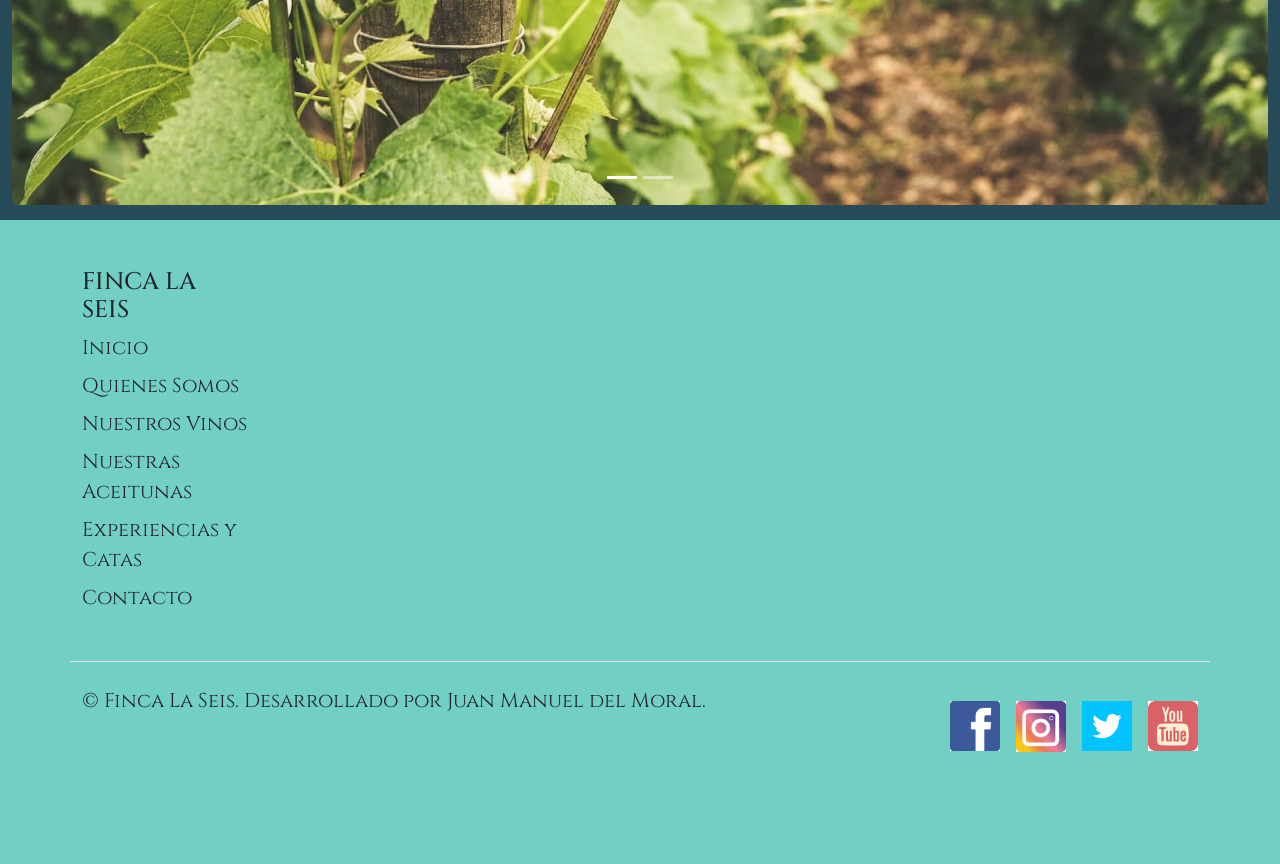
<file: pages/quienes-somos.html>
<!DOCTYPE html>
<html lang="es">
<head>
    <meta charset="UTF-8">
    <meta http-equiv="X-UA-Compatible" content="IE=edge">
    <meta name="viewport" content="width=device-width, initial-scale=1.0">
    <meta name="description" content=" En Finca La Seis, conocé nuestra historia y pasiones por los vinos y las aceitunas!">
    <title>Finca la Seis/Quienes Somos</title>
    <!-- FAVICON -->
    <link rel="shortcut icon" href="../img/favicon.ico" type="image/x-icon">
    <!-- CSS only -->
    <link href="https://cdn.jsdelivr.net/npm/bootstrap@5.2.0/dist/css/bootstrap.min.css" rel="stylesheet" integrity="sha384-gH2yIJqKdNHPEq0n4Mqa/HGKIhSkIHeL5AyhkYV8i59U5AR6csBvApHHNl/vI1Bx" crossorigin="anonymous">
    <!-- mi css propio -->
    <link rel="stylesheet" href="../css/estilo.css">
</head>
<body>
    <!-- HEADER -->
    <header class="customHeader">
        <nav class="navbar navbar-expand-lg">
        <div class="container-fluid">
            <div>
                <a href="../index.html"><img class="logoFinca" src="../img/logoLaSeis2.webp" alt="Logo finca la seis"></a>
            </div>
            <a class="navbar-brand botonesHeader" href="../index.html">Finca La Seis</a>
                <button class="navbar-toggler" type="button" data-bs-toggle="collapse" data-bs-target="#navbarSupportedContent" aria-controls="navbarSupportedContent" aria-expanded="false" aria-label="Toggle navigation">
                <span class="navbar-toggler-icon"></span>
                </button>
                <div class="collapse navbar-collapse" id="navbarSupportedContent">
                    <ul class="navbar-nav me-auto mb-2 mb-lg-0">
                        <li class="nav-item">
                            <a class="nav-link active botonesHeader" aria-current="page" href="../pages/quienes-somos.html">Quienes Somos</a>
                        </li>
                        <li class="nav-item">
                            <a class="nav-link active botonesHeader" aria-current="page" href="../pages/nuestros-vinos.html">Nuestros Vinos</a>
                        </li>
                        <li class="nav-item">
                            <a class="nav-link active botonesHeader" aria-current="page" href="../pages/nuestras-aceitunas.html">Nuestras Aceitunas</a>
                        </li>
                        <li class="nav-item">
                            <a class="nav-link active botonesHeader" aria-current="page" href="../pages/experiencias-y-catas.html">Experiencias y Catas</a>
                        </li>
                        <li class="nav-item">
                            <a class="nav-link active botonesHeader" aria-current="page" href="../pages/contacto.html">Contacto</a>
                        </li>
                </ul>
            </div>
        </div>
        </nav>
    </header>

    <!-- MAIN -->

    
        <main class="container-fluid mainPrincipales">
        <div class="p-4 p-md-5 mb-4 rounded pruebaCuatro">
            <div class="col-md-6 px-0">
            <h1 class="display-4 fst-italic backCo rounded">QUIENES SOMOS</h1>
            <div class="lead my-3 backCo rounded">
                <div class="letra">
                    <p>Nuestros viñedos, olivos y la infraestructura del proceso para crear nuestros productos se han convertido en un atractivo turístico de significante relevancia en el Valle de Famatina, La Rioja.</p> 
                    <p>Desde la llegada de los conquistadores, el cultivo de la vid y del olivo, han prosperado gracias al privilegiado microclima de este valle que concentra su producción en poblados como Chilecito, Nonogasta y Famatina.</p>
                    <p>Nuestra Finca ofrece desde el año 1995 una variedad de productos de primer nivel, ademas de experiencias y hospedaje para ¡todos aquellos que quieran visitarnos!</p>
                </div>
            </div>
            </div>
        </div>

    <div id="carouselExampleIndicators" class="carousel slide" data-bs-ride="true">
        <div class="carousel-indicators">
        <button type="button" data-bs-target="#carouselExampleIndicators" data-bs-slide-to="0" class="active" aria-current="true" aria-label="Slide 1"></button>
        <button type="button" data-bs-target="#carouselExampleIndicators" data-bs-slide-to="1" aria-label="Slide 2"></button>
        </div>
        <div class="carousel-inner rounded">
        <div class="carousel-item active">
            <img src="../img/vino-main.webp" class="d-block w-100" alt="Viñedo de dia">
        </div>
        <div class="carousel-item">
            <img src="../img/vid.webp" class="d-block w-100" alt="Viñedo de noche">
        </div>
        </div>
        <button class="carousel-control-prev" type="button" data-bs-target="#carouselExampleIndicators" data-bs-slide="prev">
        <span class="carousel-control-prev-icon" aria-hidden="true"></span>
        <span class="visually-hidden">Previous</span>
        </button>
        <button class="carousel-control-next" type="button" data-bs-target="#carouselExampleIndicators" data-bs-slide="next">
        <span class="carousel-control-next-icon" aria-hidden="true"></span>
        <span class="visually-hidden">Next</span>
        </button>
    </div>


</main>

            <!-- FOOTER -->
            <div class="customFooter">
                <div class="container">
                    <footer class="py-5">
                    <div class="row">
                        <div class="col-6 col-md-2 mb-3">
                        <h4>FINCA LA SEIS</h4>
                        <ul class="nav flex-column">
                            <li class="nav-item mb-2"><a href="../index.html" class="nav-link p-0 text-dark">Inicio</a></li>
                            <li class="nav-item mb-2"><a href="../pages/quienes-somos.html" class="nav-link p-0 text-dark">Quienes Somos</a></li>
                            <li class="nav-item mb-2"><a href="../pages/nuestros-vinos.html" class="nav-link p-0 text-dark">Nuestros Vinos</a></li>
                            <li class="nav-item mb-2"><a href="../pages/nuestras-aceitunas.html" class="nav-link p-0 text-dark">Nuestras Aceitunas</a></li>
                            <li class="nav-item mb-2"><a href="../pages/experiencias-y-catas.html" class="nav-link p-0 text-dark">Experiencias y Catas</a></li>
                            <li class="nav-item mb-2"><a href="../pages/contacto.html" class="nav-link p-0 text-dark">Contacto</a></li>
                        </ul>
                        </div>
                
                    <div class="d-flex flex-column flex-sm-row justify-content-between py-4 my-4 border-top">
                        <p>© Finca La Seis. Desarrollado por Juan Manuel del Moral.</p>
                        <ul class="list-unstyled d-flex">
                        <li class="ms-3"><a class="link-dark" href="https://es-la.facebook.com"><img class="imgFooter" src="../img/facebook-gd0c3e2fe5_640.webp" alt="enlace a facebook"></a></li>
                        <li class="ms-3"><a class="link-dark" href="https://www.instagram.com"><img class="imgFooter" src="../img/instagram-gd3d12a428_1280.webp" alt="enlace a instagram"></a></li>
                        <li class="ms-3"><a class="link-dark" href="https://twitter.com/?lang=es"><img class="imgFooter" src="../img/twitter-g4ee6611b1_640.webp" alt="enlace a twitter"></a></li>
                        <li class="ms-3"><a class="link-dark" href="https://www.youtube.com"><img class="imgFooter" src="../img/youtube-g725c89992_640.webp" alt="enlace a youtube"></a></li>
                        </ul>
                    </div>
                    </footer>
                </div>
            </div>

    <!-- JavaScript Bundle with Popper -->
<script src="https://cdn.jsdelivr.net/npm/bootstrap@5.2.0/dist/js/bootstrap.bundle.min.js" integrity="sha384-A3rJD856KowSb7dwlZdYEkO39Gagi7vIsF0jrRAoQmDKKtQBHUuLZ9AsSv4jD4Xa" crossorigin="anonymous"></script>
</body>
</html>
</file>
<file: css/estilo.css>
* {
  margin: 0;
  padding: 0; }

@font-face {
  font-family: Cinzel;
  src: url(../fonts/Cinzel-VariableFont_wght.ttf); }

body {
  font-family: Cinzel; }

.customHeader {
  background-color: #71cfc4;
  font-size: 20px; }
  .customHeader .logoFinca {
    height: 200px;
    width: 200px; }
  .customHeader .botonesHeader:hover {
    background-color: #6fb1b4;
    font-size: 23px;
    border-radius: 23px;
    padding: 10px 23px;
    color: #f9ecd1; }

.mainPrincipales, .mainPrincipalesDos {
  background-color: #274b58;
  padding-bottom: 15px;
  padding-top: 20px; }

.prueba, .pruebaDos, .pruebaTres, .pruebaCuatro {
  display: flex;
  flex-direction: column;
  align-items: center;
  background-image: url(../img/barriles.webp);
  background-size: cover;
  color: black; }

.pruebaDos, .pruebaTres {
  background-image: url(../img/olives2.webp); }

.pruebaTres {
  background-image: url(../img/combi4.webp); }

.pruebaCuatro {
  background-image: url(../img/vinedo.webp); }

.heroColor {
  background-color: #f9ecd1; }

h3 {
  text-decoration: underline; }

.letra {
  letter-spacing: 2px;
  margin-bottom: 1px; }

.mainContacto {
  background-color: #274b58;
  padding-bottom: 15px;
  padding-top: 15px; }

.backCo {
  background-color: #f9ecd1;
  opacity: 75%;
  text-align: center;
  text-transform: uppercase; }

.customImg {
  height: 300px;
  width: 600px; }

.cardColor {
  background-color: #f9ecd1; }

.imgSize {
  height: 400px;
  width: 100%;
  object-fit: cover; }

.formularioDos {
  width: 250px;
  height: 200px;
  border: 2px;
  border-style: solid;
  border-color: black; }

.tituloFormulario {
  color: black;
  font-size: 30px;
  margin-top: 15px;
  margin-bottom: 15px; }

.formularioContacto {
  background-color: #f9ecd1;
  display: flex;
  flex-direction: column;
  align-items: center;
  margin-top: 10px; }

.botonesFormulario {
  margin-bottom: 15px;
  background-color: #71cfc4; }

.formularioTxt {
  width: 250px;
  border-style: solid;
  border-color: black; }

.tituloMapa {
  display: flex;
  align-items: center;
  flex-direction: column;
  color: black;
  padding-top: 20px; }

.marcoMapa {
  display: flex;
  align-items: center;
  flex-direction: column;
  color: #f9ecd1;
  margin-bottom: 20px; }

.customFooter {
  background-color: #71cfc4;
  font-size: 20px; }

.imgFooter {
  width: 50px;
  padding-top: 15px; }

[class^="imghvr-"],
[class*=" imghvr-"] {
  position: relative;
  display: inline-block;
  margin: 0;
  max-width: 100%;
  background-color: #274b58;
  color: #fff;
  overflow: hidden;
  -webkit-backface-visibility: hidden;
  backface-visibility: hidden;
  -moz-osx-font-smoothing: grayscale;
  transform: translateZ(0); }
  [class^="imghvr-"] > img,
  [class*=" imghvr-"] > img {
    vertical-align: top;
    max-width: 100%; }
  [class^="imghvr-"] figcaption,
  [class*=" imghvr-"] figcaption {
    background-color: #274b58;
    padding: 30px;
    position: absolute;
    top: 0;
    bottom: 0;
    left: 0;
    right: 0;
    color: #f9ecd1; }
    [class^="imghvr-"] figcaption h1,
    [class^="imghvr-"] figcaption h2,
    [class^="imghvr-"] figcaption h3,
    [class^="imghvr-"] figcaption h4,
    [class^="imghvr-"] figcaption h5,
    [class^="imghvr-"] figcaption h6,
    [class*=" imghvr-"] figcaption h1,
    [class*=" imghvr-"] figcaption h2,
    [class*=" imghvr-"] figcaption h3,
    [class*=" imghvr-"] figcaption h4,
    [class*=" imghvr-"] figcaption h5,
    [class*=" imghvr-"] figcaption h6 {
      color: #f9ecd1; }
  [class^="imghvr-"] a,
  [class*=" imghvr-"] a {
    position: absolute;
    top: 0;
    bottom: 0;
    left: 0;
    right: 0;
    z-index: 1; }

[class^="imghvr-"],
[class*=" imghvr-"],
[class^="imghvr-"]:before,
[class^="imghvr-"]:after,
[class*=" imghvr-"]:before,
[class*=" imghvr-"]:after,
[class^="imghvr-"] *,
[class*=" imghvr-"] *,
[class^="imghvr-"] *:before,
[class^="imghvr-"] *:after,
[class*=" imghvr-"] *:before,
[class*=" imghvr-"] *:after {
  box-sizing: border-box;
  transition: all 0.35s ease; }

/* imghvr-flip-*
   ----------------------------- */
[class^="imghvr-flip-"],
[class*=" imghvr-flip-"] {
  perspective: 50em; }
  [class^="imghvr-flip-"] img,
  [class*=" imghvr-flip-"] img {
    backface-visibility: hidden; }
  [class^="imghvr-flip-"] figcaption,
  [class*=" imghvr-flip-"] figcaption {
    opacity: 0; }
  [class^="imghvr-flip-"]:hover > img,
  [class*=" imghvr-flip-"]:hover > img {
    opacity: 0; }
  [class^="imghvr-flip-"]:hover figcaption,
  [class*=" imghvr-flip-"]:hover figcaption {
    opacity: 1;
    transition-delay: 0.14s; }

/* imghvr-flip-horiz
   ----------------------------- */
.imghvr-flip-horiz figcaption {
  transform: rotateX(90deg);
  transform-origin: 0% 50%; }

.imghvr-flip-horiz:hover img {
  transform: rotateX(-180deg); }

.imghvr-flip-horiz:hover figcaption {
  transform: rotateX(0deg); }

/* imghvr-flip-vert
   ----------------------------- */
.imghvr-flip-vert figcaption {
  transform: rotateY(90deg);
  transform-origin: 50% 0%; }

.imghvr-flip-vert:hover > img {
  transform: rotateY(-180deg); }

.imghvr-flip-vert:hover figcaption {
  transform: rotateY(0deg); }

/* imghvr-flip-diag-1
   ----------------------------- */
.imghvr-flip-diag-1 figcaption {
  transform: rotate3d(1, -1, 0, 100deg); }

.imghvr-flip-diag-1:hover > img {
  transform: rotate3d(-1, 1, 0, 100deg); }

.imghvr-flip-diag-1:hover figcaption {
  transform: rotate3d(0, 0, 0, 0deg); }

@media screen and (max-width: 432px) {
  .navbar-brand {
    display: none; }
  .prueba, .pruebaDos, .pruebaTres, .pruebaCuatro {
    background-image: none; }
  .backCo {
    background-color: #274b58;
    color: #f9ecd1; }
  .cardColor {
    margin-bottom: 15px; } }

@media screen and (max-width: 820px) {
  .cardColor {
    margin-bottom: 15px; } }

@media screen and (max-width: 1200px) {
  .cardColor {
    margin-bottom: 15px; } }
</file>
